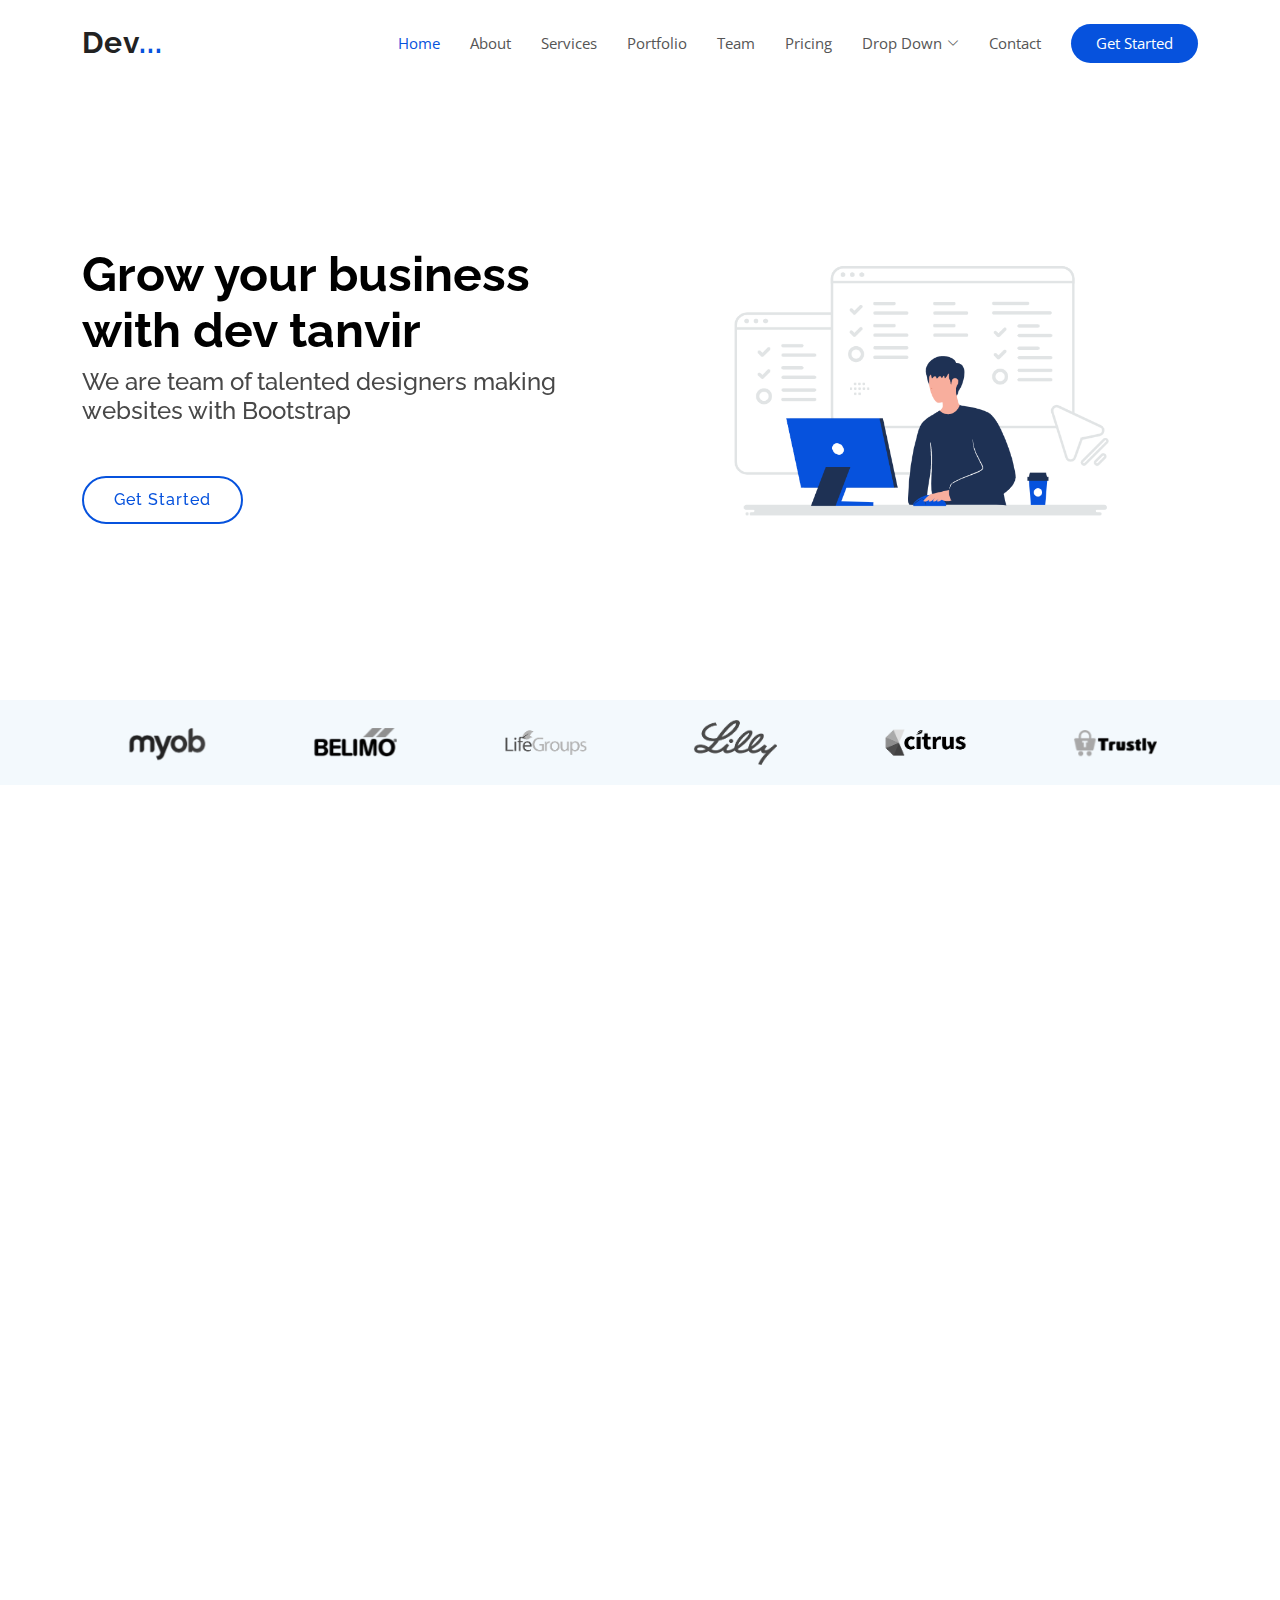
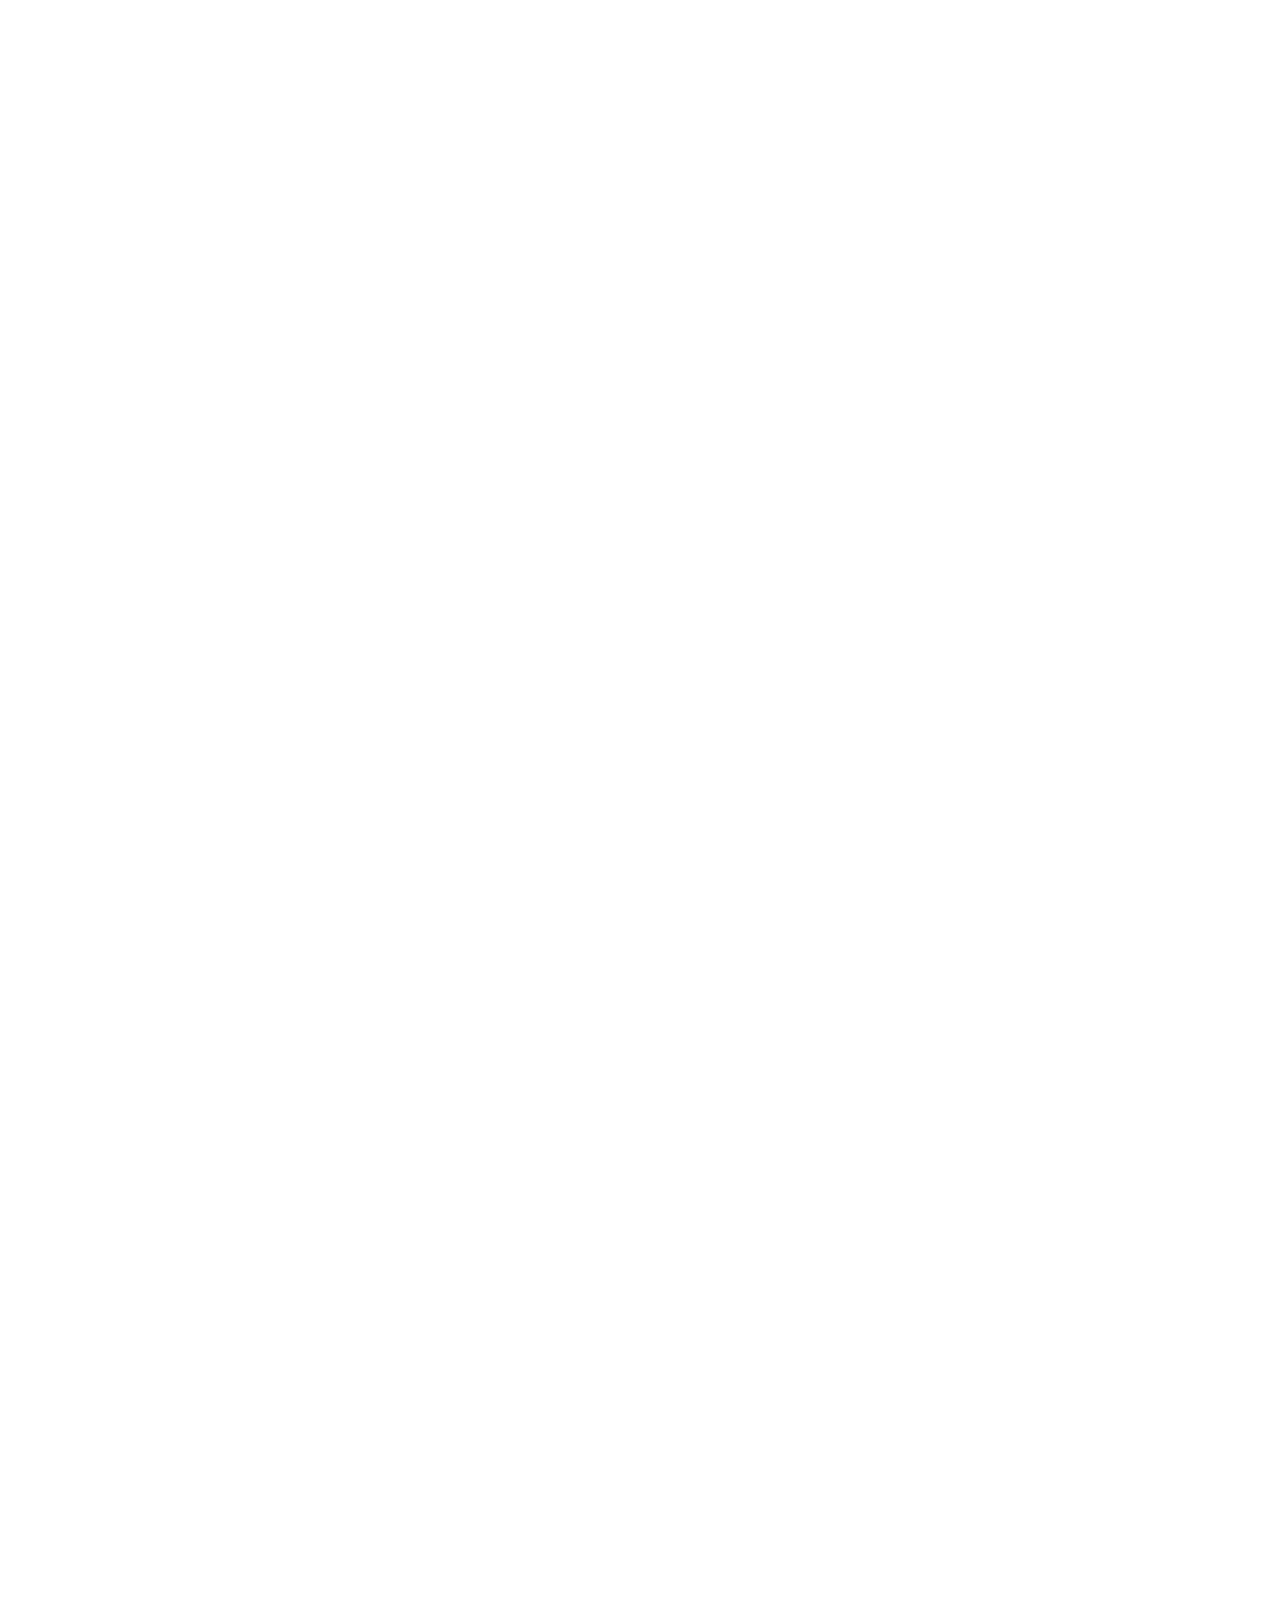
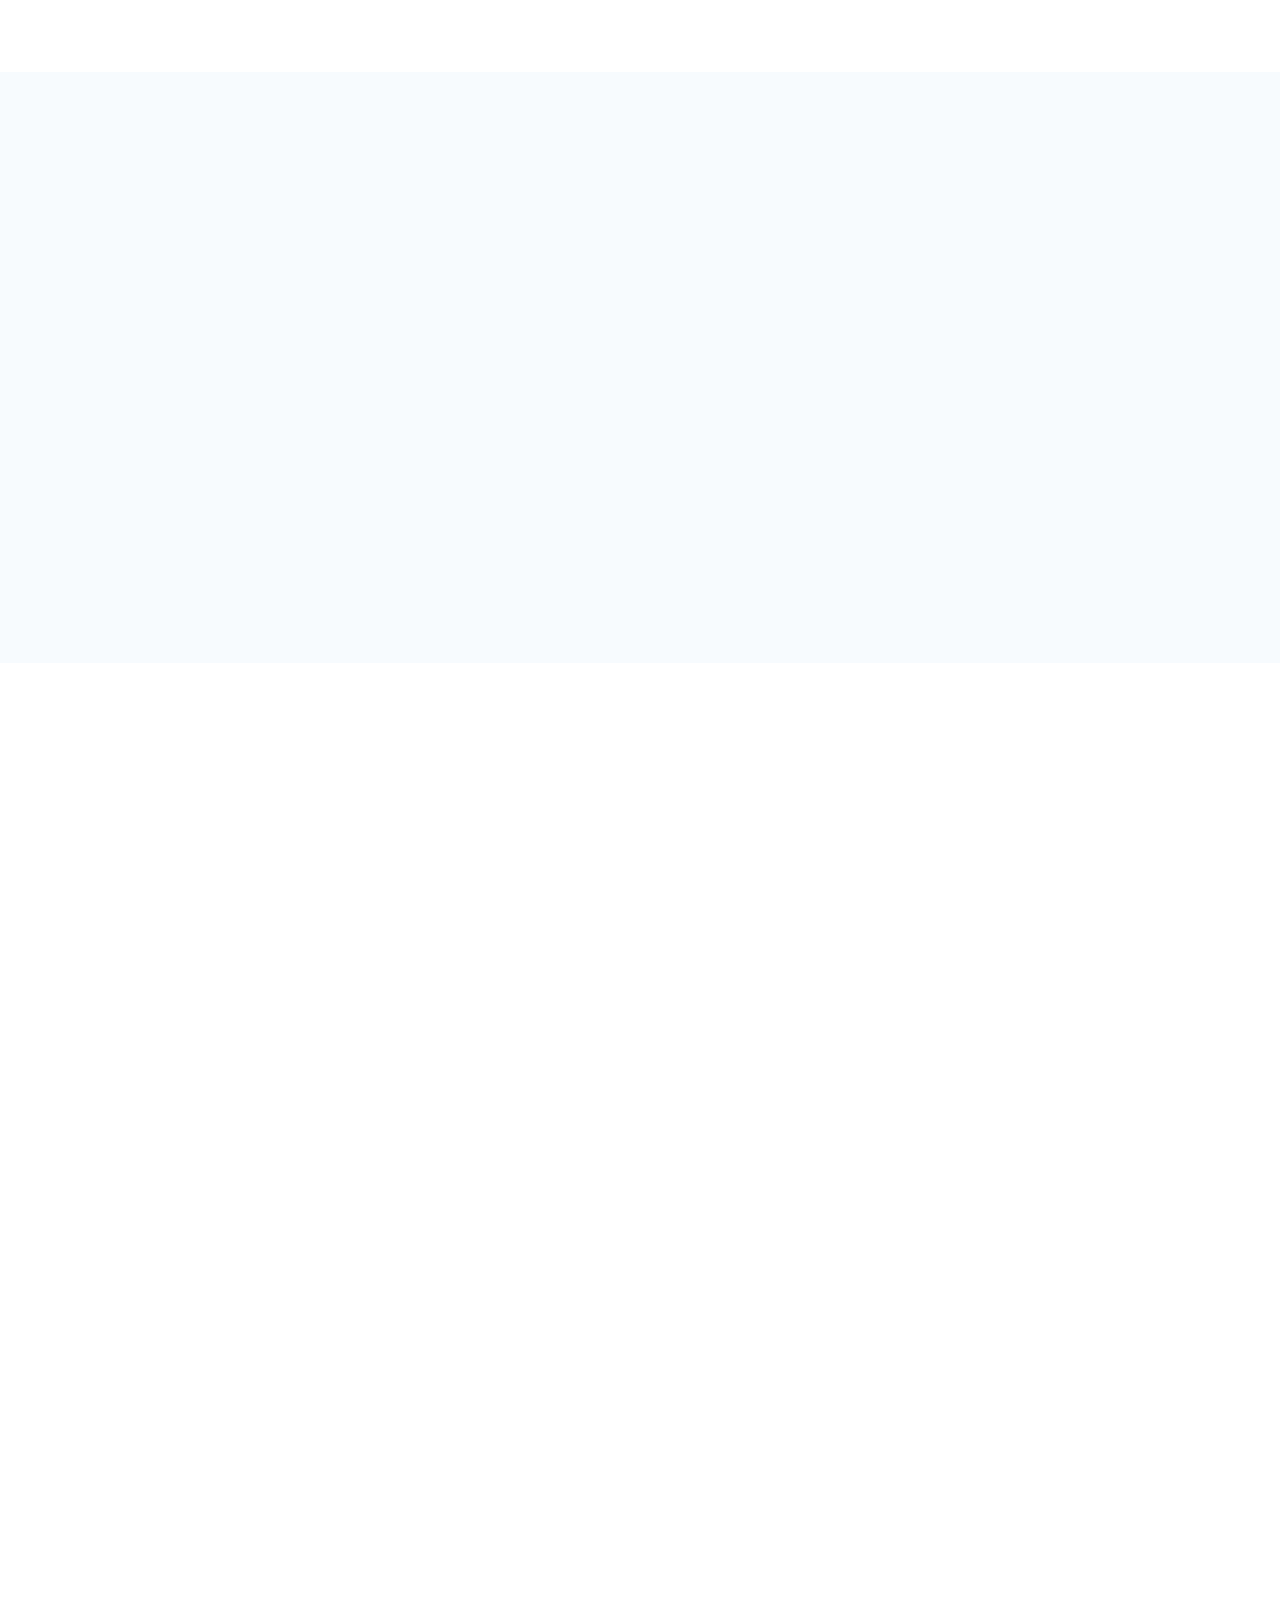
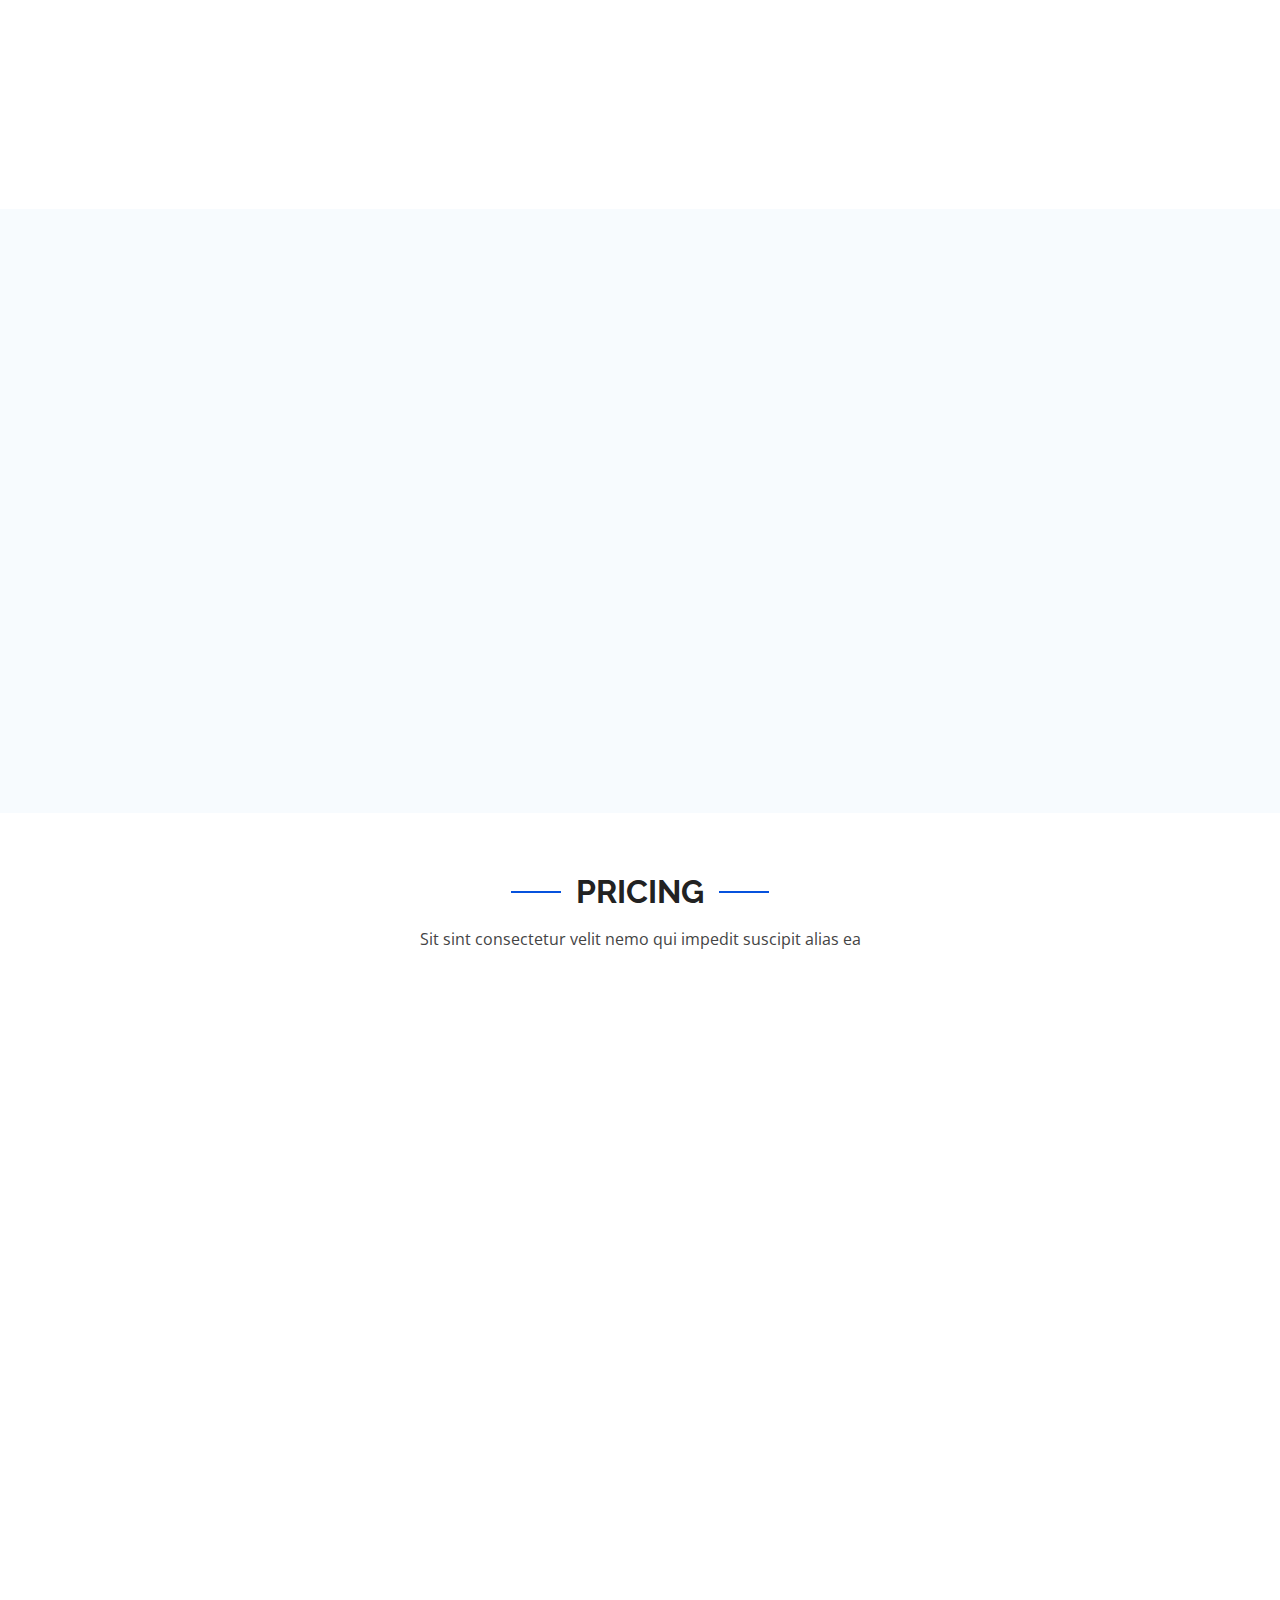
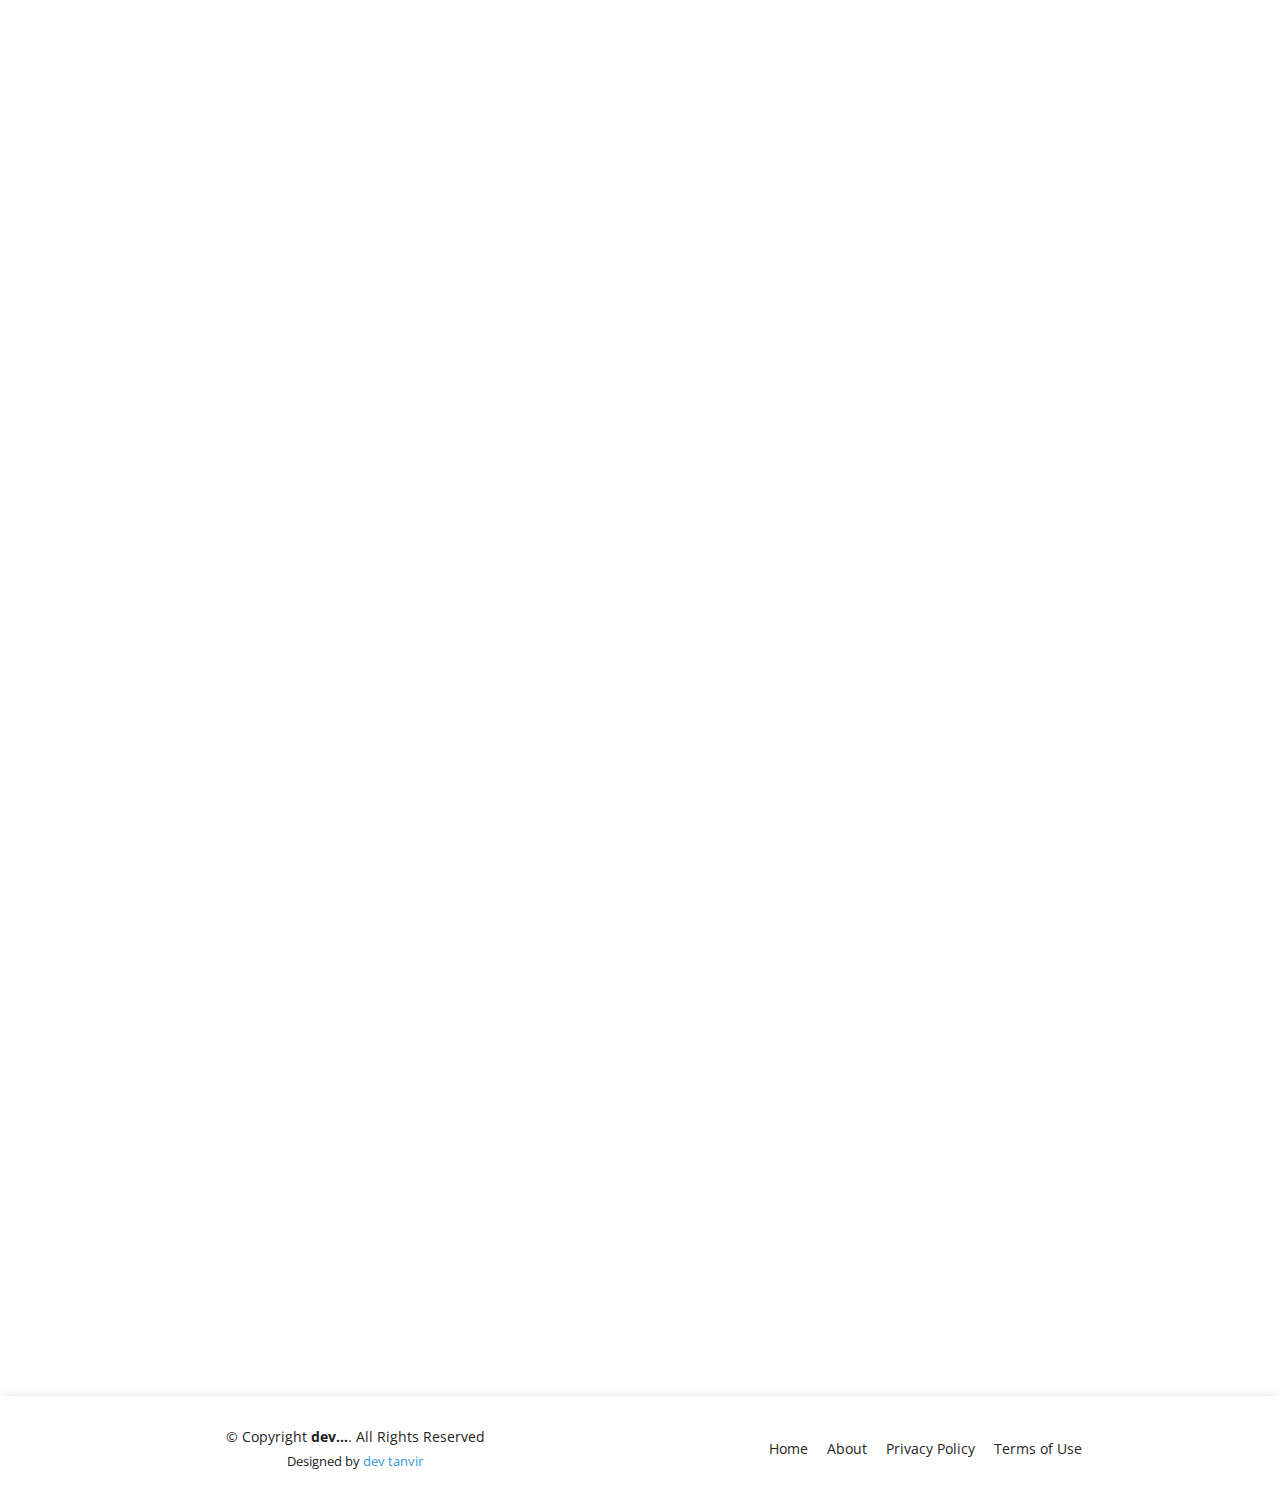
<file: index.html>
<!DOCTYPE html>
<html lang="en">

<head>
  <meta charset="utf-8">
  <meta content="width=device-width, initial-scale=1.0" name="viewport">

  <title>dev tanvir</title>
  <meta content="" name="description">
  <meta content="" name="keywords">

  <!-- Favicons -->
  <link href="assets/img/profile picture.jpg" rel="icon">
  <link href="assets/img/apple-touch-icon.png" rel="apple-touch-icon">

  <!-- Google Fonts -->
  <link href="https://fonts.googleapis.com/css?family=Open+Sans:300,300i,400,400i,600,600i,700,700i|Raleway:300,300i,400,400i,500,500i,600,600i,700,700i|Poppins:300,300i,400,400i,500,500i,600,600i,700,700i" rel="stylesheet">

  <!-- Vendor CSS Files -->
  <link href="assets/vendor/aos/aos.css" rel="stylesheet">
  <link href="assets/vendor/bootstrap/css/bootstrap.min.css" rel="stylesheet">
  <link href="assets/vendor/bootstrap-icons/bootstrap-icons.css" rel="stylesheet">
  <link href="assets/vendor/boxicons/css/boxicons.min.css" rel="stylesheet">
  <link href="assets/vendor/glightbox/css/glightbox.min.css" rel="stylesheet">
  <link href="assets/vendor/remixicon/remixicon.css" rel="stylesheet">
  <link href="assets/vendor/swiper/swiper-bundle.min.css" rel="stylesheet">

  <!-- Template Main CSS File -->
  <link href="assets/css/style.css" rel="stylesheet">

  <!-- =======================================================
  * Template Name: Vesperr - v4.7.0
  * Template URL: https://bootstrapmade.com/vesperr-free-bootstrap-template/
  * Author: BootstrapMade.com
  * License: https://bootstrapmade.com/license/
  ======================================================== -->
</head>

<body>

  <!-- ======= Header ======= -->
  <header id="header" class="fixed-top d-flex align-items-center">
    <div class="container d-flex align-items-center justify-content-between">

      <div class="logo">
        <h1><a href="index.html">Dev<span class="dots">...</span></a></h1>
        <!-- Uncomment below if you prefer to use an image logo -->
        <!-- <a href="index.html"><img src="assets/img/logo.png" alt="" class="img-fluid"></a>-->
      </div>

      <nav id="navbar" class="navbar">
        <ul>
          <li><a class="nav-link scrollto active" href="#hero">Home</a></li>
          <li><a class="nav-link scrollto" href="#about">About</a></li>
          <li><a class="nav-link scrollto" href="#services">Services</a></li>
          <li><a class="nav-link scrollto " href="#portfolio">Portfolio</a></li>
          <li><a class="nav-link scrollto" href="#team">Team</a></li>
          <li><a class="nav-link scrollto" href="#pricing">Pricing</a></li>
          <li class="dropdown"><a href="#"><span>Drop Down</span> <i class="bi bi-chevron-down"></i></a>
            <ul>
              <li><a href="#">Drop Down 1</a></li>
              <li class="dropdown"><a href="#"><span>Deep Drop Down</span> <i class="bi bi-chevron-right"></i></a>
                <ul>
                  <li><a href="#">Deep Drop Down 1</a></li>
                  <li><a href="#">Deep Drop Down 2</a></li>
                  <li><a href="#">Deep Drop Down 3</a></li>
                  <li><a href="#">Deep Drop Down 4</a></li>
                  <li><a href="#">Deep Drop Down 5</a></li>
                </ul>
              </li>
              <li><a href="#">Drop Down 2</a></li>
              <li><a href="#">Drop Down 3</a></li>
              <li><a href="#">Drop Down 4</a></li>
            </ul>
          </li>
          <li><a class="nav-link scrollto" href="#contact">Contact</a></li>
          <li><a class="getstarted scrollto" href="#about">Get Started</a></li>
        </ul>
        <i class="bi bi-list mobile-nav-toggle"></i>
      </nav><!-- .navbar -->

    </div>
  </header><!-- End Header -->

  <!-- ======= Hero Section ======= -->
  <section id="hero" class="d-flex align-items-center">

    <div class="container">
      <div class="row">
        <div class="col-lg-6 pt-5 pt-lg-0 order-2 order-lg-1 d-flex flex-column justify-content-center">
          <h1 data-aos="fade-up">Grow your business with dev tanvir</h1>
          <h2 data-aos="fade-up" data-aos-delay="400">We are team of talented designers making websites with Bootstrap</h2>
          <div data-aos="fade-up" data-aos-delay="800">
            <a href="#about" class="btn-get-started scrollto">Get Started</a>
          </div>
        </div>
        <div class="col-lg-6 order-1 order-lg-2 hero-img" data-aos="fade-left" data-aos-delay="200">
          <img src="assets/img/64.png" class="img-fluid animated" alt="">
        </div>
      </div>
    </div>

  </section><!-- End Hero -->

  <main id="main">

    <!-- ======= Clients Section ======= -->
    <section id="clients" class="clients clients">
      <div class="container">

        <div class="row">

          <div class="col-lg-2 col-md-4 col-6">
            <img src="assets/img/clients/client-1.png" class="img-fluid" alt="" data-aos="zoom-in">
          </div>

          <div class="col-lg-2 col-md-4 col-6">
            <img src="assets/img/clients/client-2.png" class="img-fluid" alt="" data-aos="zoom-in" data-aos-delay="100">
          </div>

          <div class="col-lg-2 col-md-4 col-6">
            <img src="assets/img/clients/client-3.png" class="img-fluid" alt="" data-aos="zoom-in" data-aos-delay="200">
          </div>

          <div class="col-lg-2 col-md-4 col-6">
            <img src="assets/img/clients/client-4.png" class="img-fluid" alt="" data-aos="zoom-in" data-aos-delay="300">
          </div>

          <div class="col-lg-2 col-md-4 col-6">
            <img src="assets/img/clients/client-5.png" class="img-fluid" alt="" data-aos="zoom-in" data-aos-delay="400">
          </div>

          <div class="col-lg-2 col-md-4 col-6">
            <img src="assets/img/clients/client-6.png" class="img-fluid" alt="" data-aos="zoom-in" data-aos-delay="500">
          </div>

        </div>

      </div>
    </section><!-- End Clients Section -->

    <!-- ======= About Us Section ======= -->
    <section id="about" class="about">
      <div class="container">

        <div class="section-title" data-aos="fade-up">
          <h2>About Us</h2>
        </div>

        <div class="row content">
          <div class="col-lg-6" data-aos="fade-up" data-aos-delay="150">
            <p>
              Lorem ipsum dolor sit amet, consectetur adipiscing elit, sed do eiusmod tempor incididunt ut labore et dolore
              magna aliqua.
            </p>
            <ul>
              <li><i class="ri-check-double-line"></i> Ullamco laboris nisi ut aliquip ex ea commodo consequat</li>
              <li><i class="ri-check-double-line"></i> Duis aute irure dolor in reprehenderit in voluptate velit</li>
              <li><i class="ri-check-double-line"></i> Ullamco laboris nisi ut aliquip ex ea commodo consequat</li>
            </ul>
          </div>
          <div class="col-lg-6 pt-4 pt-lg-0" data-aos="fade-up" data-aos-delay="300">
            <p>
              Ullamco laboris nisi ut aliquip ex ea commodo consequat. Duis aute irure dolor in reprehenderit in voluptate
              velit esse cillum dolore eu fugiat nulla pariatur. Excepteur sint occaecat cupidatat non proident, sunt in
              culpa qui officia deserunt mollit anim id est laborum.
            </p>
            <a href="#" class="btn-learn-more">Learn More</a>
          </div>
        </div>

      </div>
    </section><!-- End About Us Section -->

    <!-- ======= Counts Section ======= -->
    <section id="counts" class="counts">
      <div class="container">

        <div class="row">
          <div class="image col-xl-5 d-flex align-items-stretch justify-content-center justify-content-xl-start animated" data-aos="fade-right" data-aos-delay="150">
            <img src="assets/img/72.png" alt="" class="img-fluid">
          </div>

          <div class="col-xl-7 d-flex align-items-stretch pt-4 pt-xl-0" data-aos="fade-left" data-aos-delay="300">
            <div class="content d-flex flex-column justify-content-center">
              <div class="row">
                <div class="col-md-6 d-md-flex align-items-md-stretch">
                  <div class="count-box">
                    <i class="bi bi-emoji-smile"></i>
                    <span data-purecounter-start="0" data-purecounter-end="65" data-purecounter-duration="1" class="purecounter"></span>
                    <p><strong>Happy Clients</strong> consequuntur voluptas nostrum aliquid ipsam architecto ut.</p>
                  </div>
                </div>

                <div class="col-md-6 d-md-flex align-items-md-stretch">
                  <div class="count-box">
                    <i class="bi bi-journal-richtext"></i>
                    <span data-purecounter-start="0" data-purecounter-end="85" data-purecounter-duration="1" class="purecounter"></span>
                    <p><strong>Projects</strong> adipisci atque cum quia aspernatur totam laudantium et quia dere tan</p>
                  </div>
                </div>

                <div class="col-md-6 d-md-flex align-items-md-stretch">
                  <div class="count-box">
                    <i class="bi bi-clock"></i>
                    <span data-purecounter-start="0" data-purecounter-end="18" data-purecounter-duration="1" class="purecounter"></span>
                    <p><strong>Years of experience</strong> aut commodi quaerat modi aliquam nam ducimus aut voluptate non vel</p>
                  </div>
                </div>

                <div class="col-md-6 d-md-flex align-items-md-stretch">
                  <div class="count-box">
                    <i class="bi bi-award"></i>
                    <span data-purecounter-start="0" data-purecounter-end="15" data-purecounter-duration="1" class="purecounter"></span>
                    <p><strong>Awards</strong> rerum asperiores dolor alias quo reprehenderit eum et nemo pad der</p>
                  </div>
                </div>
              </div>
            </div><!-- End .content-->
          </div>
        </div>

      </div>
    </section><!-- End Counts Section -->

    <!-- ======= Services Section ======= -->
    <section id="services" class="services">
      <div class="container">

        <div class="section-title" data-aos="fade-up">
          <h2>Services</h2>
          <p>Magnam dolores commodi suscipit eius consequatur ex aliquid fug</p>
        </div>

        <div class="row">
          <div class="col-md-6 col-lg-3 d-flex align-items-stretch mb-5 mb-lg-0">
            <div class="icon-box" data-aos="fade-up" data-aos-delay="100">
              <div class="icon"><i class="bx bxl-dribbble"></i></div>
              <h4 class="title"><a href="">Lorem Ipsum</a></h4>
              <p class="description">Voluptatum deleniti atque corrupti quos dolores et quas molestias excepturi</p>
            </div>
          </div>

          <div class="col-md-6 col-lg-3 d-flex align-items-stretch mb-5 mb-lg-0">
            <div class="icon-box" data-aos="fade-up" data-aos-delay="200">
              <div class="icon"><i class="bx bx-file"></i></div>
              <h4 class="title"><a href="">Sed ut perspiciatis</a></h4>
              <p class="description">Duis aute irure dolor in reprehenderit in voluptate velit esse cillum dolore</p>
            </div>
          </div>

          <div class="col-md-6 col-lg-3 d-flex align-items-stretch mb-5 mb-lg-0">
            <div class="icon-box" data-aos="fade-up" data-aos-delay="300">
              <div class="icon"><i class="bx bx-tachometer"></i></div>
              <h4 class="title"><a href="">Magni Dolores</a></h4>
              <p class="description">Excepteur sint occaecat cupidatat non proident, sunt in culpa qui officia</p>
            </div>
          </div>

          <div class="col-md-6 col-lg-3 d-flex align-items-stretch mb-5 mb-lg-0">
            <div class="icon-box" data-aos="fade-up" data-aos-delay="400">
              <div class="icon"><i class="bx bx-world"></i></div>
              <h4 class="title"><a href="">Nemo Enim</a></h4>
              <p class="description">At vero eos et accusamus et iusto odio dignissimos ducimus qui blanditiis</p>
            </div>
          </div>

        </div>

      </div>
    </section><!-- End Services Section -->

    <!-- ======= More Services Section ======= -->
    <section id="more-services" class="more-services">
      <div class="container">

        <div class="row">
          <div class="col-md-6 d-flex align-items-stretch">
            <div class="card" style='background-image: url("assets/img/productivity-1995786_1920.jpg");' data-aos="fade-up" data-aos-delay="100">
              <div class="card-body">
                <h5 class="card-title"><a href="">Lobira Duno</a></h5>
                <p class="card-text">Lorem ipsum dolor sit amet, consectetur elit, sed do eiusmod tempor ut labore et dolore magna aliqua.</p>
                <div class="read-more"><a href="#"><i class="bi bi-arrow-right"></i> Read More</a></div>
              </div>
            </div>
          </div>
          <div class="col-md-6 d-flex align-items-stretch mt-4 mt-md-0">
            <div class="card" style='background-image: url("assets/img/website-4396924_1920.jpg");' data-aos="fade-up" data-aos-delay="200">
              <div class="card-body">
                <h5 class="card-title"><a href="">Limere Radses</a></h5>
                <p class="card-text">Sed ut perspiciatis unde omnis iste natus error sit voluptatem doloremque laudantium, totam rem.</p>
                <div class="read-more"><a href="#"><i class="bi bi-arrow-right"></i> Read More</a></div>
              </div>
            </div>

          </div>
          <div class="col-md-6 d-flex align-items-stretch mt-4">
            <div class="card" style='background-image: url("assets/img/website-6317571_1280.png");' data-aos="fade-up" data-aos-delay="100">
              <div class="card-body">
                <h5 class="card-title"><a href="">Nive Lodo</a></h5>
                <p class="card-text">Nemo enim ipsam voluptatem quia voluptas sit aut odit aut fugit, sed quia magni dolores.</p>
                <div class="read-more"><a href="#"><i class="bi bi-arrow-right"></i> Read More</a></div>
              </div>
            </div>
          </div>
          <div class="col-md-6 d-flex align-items-stretch mt-4">
            <div class="card" style='background-image: url("assets/img/more-services-4.jpg");' data-aos="fade-up" data-aos-delay="200">
              <div class="card-body">
                <h5 class="card-title"><a href="">Pale Treda</a></h5>
                <p class="card-text">Nostrum eum sed et autem dolorum perspiciatis. Magni porro quisquam laudantium voluptatem.</p>
                <div class="read-more"><a href="#"><i class="bi bi-arrow-right"></i> Read More</a></div>
              </div>
            </div>
          </div>
        </div>

      </div>
    </section><!-- End More Services Section -->

    <!-- ======= Features Section ======= -->
    <section id="features" class="features">
      <div class="container">

        <div class="section-title" data-aos="fade-up">
          <h2>Features</h2>
          <p>Necessitatibus eius consequatur ex aliquid fuga eum quidem</p>
        </div>

        <div class="row" data-aos="fade-up" data-aos-delay="300">
          <div class="col-lg-3 col-md-4">
            <div class="icon-box">
              <i class="ri-store-line" style="color: #ffbb2c;"></i>
              <h3><a href="">Lorem Ipsum</a></h3>
            </div>
          </div>
          <div class="col-lg-3 col-md-4 mt-4 mt-md-0">
            <div class="icon-box">
              <i class="ri-bar-chart-box-line" style="color: #5578ff;"></i>
              <h3><a href="">Dolor Sitema</a></h3>
            </div>
          </div>
          <div class="col-lg-3 col-md-4 mt-4 mt-md-0">
            <div class="icon-box">
              <i class="ri-calendar-todo-line" style="color: #e80368;"></i>
              <h3><a href="">Sed perspiciatis</a></h3>
            </div>
          </div>
          <div class="col-lg-3 col-md-4 mt-4 mt-lg-0">
            <div class="icon-box">
              <i class="ri-paint-brush-line" style="color: #e361ff;"></i>
              <h3><a href="">Magni Dolores</a></h3>
            </div>
          </div>
          <div class="col-lg-3 col-md-4 mt-4">
            <div class="icon-box">
              <i class="ri-database-2-line" style="color: #47aeff;"></i>
              <h3><a href="">Nemo Enim</a></h3>
            </div>
          </div>
          <div class="col-lg-3 col-md-4 mt-4">
            <div class="icon-box">
              <i class="ri-gradienter-line" style="color: #ffa76e;"></i>
              <h3><a href="">Eiusmod Tempor</a></h3>
            </div>
          </div>
          <div class="col-lg-3 col-md-4 mt-4">
            <div class="icon-box">
              <i class="ri-file-list-3-line" style="color: #11dbcf;"></i>
              <h3><a href="">Midela Teren</a></h3>
            </div>
          </div>
          <div class="col-lg-3 col-md-4 mt-4">
            <div class="icon-box">
              <i class="ri-price-tag-2-line" style="color: #4233ff;"></i>
              <h3><a href="">Pira Neve</a></h3>
            </div>
          </div>
          <div class="col-lg-3 col-md-4 mt-4">
            <div class="icon-box">
              <i class="ri-anchor-line" style="color: #b2904f;"></i>
              <h3><a href="">Dirada Pack</a></h3>
            </div>
          </div>
          <div class="col-lg-3 col-md-4 mt-4">
            <div class="icon-box">
              <i class="ri-disc-line" style="color: #b20969;"></i>
              <h3><a href="">Moton Ideal</a></h3>
            </div>
          </div>
          <div class="col-lg-3 col-md-4 mt-4">
            <div class="icon-box">
              <i class="ri-base-station-line" style="color: #ff5828;"></i>
              <h3><a href="">Verdo Park</a></h3>
            </div>
          </div>
          <div class="col-lg-3 col-md-4 mt-4">
            <div class="icon-box">
              <i class="ri-fingerprint-line" style="color: #29cc61;"></i>
              <h3><a href="">Flavor Nivelanda</a></h3>
            </div>
          </div>
        </div>

      </div>
    </section><!-- End Features Section -->

    <!-- ======= Testimonials Section ======= -->
    <section id="testimonials" class="testimonials section-bg">
      <div class="container">

        <div class="section-title" data-aos="fade-up">
          <h2>Testimonials</h2>
          <p>Magnam dolores commodi suscipit eum quidem consectetur velit</p>
        </div>

        <div class="testimonials-slider swiper" data-aos="fade-up" data-aos-delay="100">
          <div class="swiper-wrapper">

            <div class="swiper-slide">
              <div class="testimonial-wrap">
                <div class="testimonial-item">
                  <img src="assets/img/testimonials/testimonials-1.jpg" class="testimonial-img" alt="">
                  <h3>Saul Goodman</h3>
                  <h4>Ceo &amp; Founder</h4>
                  <p>
                    <i class="bx bxs-quote-alt-left quote-icon-left"></i>
                    Proin iaculis purus consequat sem cure digni ssim donec porttitora entum suscipit rhoncus. Accusantium quam, ultricies eget id, aliquam eget nibh et. Maecen aliquam, risus at semper.
                    <i class="bx bxs-quote-alt-right quote-icon-right"></i>
                  </p>
                </div>
              </div>
            </div><!-- End testimonial item -->

            <div class="swiper-slide">
              <div class="testimonial-wrap">
                <div class="testimonial-item">
                  <img src="assets/img/testimonials/testimonials-2.jpg" class="testimonial-img" alt="">
                  <h3>Sara Wilsson</h3>
                  <h4>Designer</h4>
                  <p>
                    <i class="bx bxs-quote-alt-left quote-icon-left"></i>
                    Export tempor illum tamen malis malis eram quae irure esse labore quem cillum quid cillum eram malis quorum velit fore eram velit sunt aliqua noster fugiat irure amet legam anim culpa.
                    <i class="bx bxs-quote-alt-right quote-icon-right"></i>
                  </p>
                </div>
              </div>
            </div><!-- End testimonial item -->

            <div class="swiper-slide">
              <div class="testimonial-wrap">
                <div class="testimonial-item">
                  <img src="assets/img/testimonials/testimonials-3.jpg" class="testimonial-img" alt="">
                  <h3>Jena Karlis</h3>
                  <h4>Store Owner</h4>
                  <p>
                    <i class="bx bxs-quote-alt-left quote-icon-left"></i>
                    Enim nisi quem export duis labore cillum quae magna enim sint quorum nulla quem veniam duis minim tempor labore quem eram duis noster aute amet eram fore quis sint minim.
                    <i class="bx bxs-quote-alt-right quote-icon-right"></i>
                  </p>
                </div>
              </div>
            </div><!-- End testimonial item -->

            <div class="swiper-slide">
              <div class="testimonial-wrap">
                <div class="testimonial-item">
                  <img src="assets/img/testimonials/testimonials-4.jpg" class="testimonial-img" alt="">
                  <h3>Matt Brandon</h3>
                  <h4>Freelancer</h4>
                  <p>
                    <i class="bx bxs-quote-alt-left quote-icon-left"></i>
                    Fugiat enim eram quae cillum dolore dolor amet nulla culpa multos export minim fugiat minim velit minim dolor enim duis veniam ipsum anim magna sunt elit fore quem dolore labore illum veniam.
                    <i class="bx bxs-quote-alt-right quote-icon-right"></i>
                  </p>
                </div>
              </div>
            </div><!-- End testimonial item -->

            <div class="swiper-slide">
              <div class="testimonial-wrap">
                <div class="testimonial-item">
                  <img src="assets/img/testimonials/testimonials-5.jpg" class="testimonial-img" alt="">
                  <h3>John Larson</h3>
                  <h4>Entrepreneur</h4>
                  <p>
                    <i class="bx bxs-quote-alt-left quote-icon-left"></i>
                    Quis quorum aliqua sint quem legam fore sunt eram irure aliqua veniam tempor noster veniam enim culpa labore duis sunt culpa nulla illum cillum fugiat legam esse veniam culpa fore nisi cillum quid.
                    <i class="bx bxs-quote-alt-right quote-icon-right"></i>
                  </p>
                </div>
              </div>
            </div><!-- End testimonial item -->

          </div>
          <div class="swiper-pagination"></div>
        </div>

      </div>
    </section><!-- End Testimonials Section -->

    <!-- ======= Portfolio Section ======= -->
    <section id="portfolio" class="portfolio">
      <div class="container">

        <div class="section-title" data-aos="fade-up">
          <h2>Portfolio</h2>
          <p>Necessitatibus eius consequatur ex aliquid fuga eum quidem</p>
        </div>

        <div class="row" data-aos="fade-up" data-aos-delay="200">
          <div class="col-lg-12 d-flex justify-content-center">
            <ul id="portfolio-flters">
              <li data-filter="*" class="filter-active">All</li>
              <li data-filter=".filter-app">App</li>
              <li data-filter=".filter-card">Card</li>
              <li data-filter=".filter-web">Web</li>
            </ul>
          </div>
        </div>

        <div class="row portfolio-container" data-aos="fade-up" data-aos-delay="400">

          <div class="col-lg-4 col-md-6 portfolio-item filter-app">
            <div class="portfolio-wrap">
              <img src="assets/img/portfolio/portfolio-1.jpg" class="img-fluid" alt="">
              <div class="portfolio-info">
                <h4>App 1</h4>
                <p>App</p>
                <div class="portfolio-links">
                  <a href="assets/img/portfolio/portfolio-1.jpg" data-gallery="portfolioGallery" class="portfolio-lightbox" title="App 1"><i class="bx bx-plus"></i></a>
                  <a href="portfolio-details.html" title="More Details"><i class="bx bx-link"></i></a>
                </div>
              </div>
            </div>
          </div>

          <div class="col-lg-4 col-md-6 portfolio-item filter-web">
            <div class="portfolio-wrap">
              <img src="assets/img/portfolio/portfolio-2.jpg" class="img-fluid" alt="">
              <div class="portfolio-info">
                <h4>Web 3</h4>
                <p>Web</p>
                <div class="portfolio-links">
                  <a href="assets/img/portfolio/portfolio-2.jpg" data-gallery="portfolioGallery" class="portfolio-lightbox" title="Web 3"><i class="bx bx-plus"></i></a>
                  <a href="portfolio-details.html" title="More Details"><i class="bx bx-link"></i></a>
                </div>
              </div>
            </div>
          </div>

          <div class="col-lg-4 col-md-6 portfolio-item filter-app">
            <div class="portfolio-wrap">
              <img src="assets/img/portfolio/portfolio-3.jpg" class="img-fluid" alt="">
              <div class="portfolio-info">
                <h4>App 2</h4>
                <p>App</p>
                <div class="portfolio-links">
                  <a href="assets/img/portfolio/portfolio-3.jpg" data-gallery="portfolioGallery" class="portfolio-lightbox" title="App 2"><i class="bx bx-plus"></i></a>
                  <a href="portfolio-details.html" title="More Details"><i class="bx bx-link"></i></a>
                </div>
              </div>
            </div>
          </div>

          <div class="col-lg-4 col-md-6 portfolio-item filter-card">
            <div class="portfolio-wrap">
              <img src="assets/img/portfolio/portfolio-4.jpg" class="img-fluid" alt="">
              <div class="portfolio-info">
                <h4>Card 2</h4>
                <p>Card</p>
                <div class="portfolio-links">
                  <a href="assets/img/portfolio/portfolio-4.jpg" data-gallery="portfolioGallery" class="portfolio-lightbox" title="Card 2"><i class="bx bx-plus"></i></a>
                  <a href="portfolio-details.html" title="More Details"><i class="bx bx-link"></i></a>
                </div>
              </div>
            </div>
          </div>

          <div class="col-lg-4 col-md-6 portfolio-item filter-web">
            <div class="portfolio-wrap">
              <img src="assets/img/portfolio/portfolio-5.jpg" class="img-fluid" alt="">
              <div class="portfolio-info">
                <h4>Web 2</h4>
                <p>Web</p>
                <div class="portfolio-links">
                  <a href="assets/img/portfolio/portfolio-5.jpg" data-gallery="portfolioGallery" class="portfolio-lightbox" title="Web 2"><i class="bx bx-plus"></i></a>
                  <a href="portfolio-details.html" title="More Details"><i class="bx bx-link"></i></a>
                </div>
              </div>
            </div>
          </div>

          <div class="col-lg-4 col-md-6 portfolio-item filter-app">
            <div class="portfolio-wrap">
              <img src="assets/img/portfolio/portfolio-6.jpg" class="img-fluid" alt="">
              <div class="portfolio-info">
                <h4>App 3</h4>
                <p>App</p>
                <div class="portfolio-links">
                  <a href="assets/img/portfolio/portfolio-6.jpg" data-gallery="portfolioGallery" class="portfolio-lightbox" title="App 3"><i class="bx bx-plus"></i></a>
                  <a href="portfolio-details.html" title="More Details"><i class="bx bx-link"></i></a>
                </div>
              </div>
            </div>
          </div>

          <div class="col-lg-4 col-md-6 portfolio-item filter-card">
            <div class="portfolio-wrap">
              <img src="assets/img/portfolio/portfolio-7.jpg" class="img-fluid" alt="">
              <div class="portfolio-info">
                <h4>Card 1</h4>
                <p>Card</p>
                <div class="portfolio-links">
                  <a href="assets/img/portfolio/portfolio-7.jpg" data-gallery="portfolioGallery" class="portfolio-lightbox" title="Card 1"><i class="bx bx-plus"></i></a>
                  <a href="portfolio-details.html" title="More Details"><i class="bx bx-link"></i></a>
                </div>
              </div>
            </div>
          </div>

          <div class="col-lg-4 col-md-6 portfolio-item filter-card">
            <div class="portfolio-wrap">
              <img src="assets/img/portfolio/portfolio-8.jpg" class="img-fluid" alt="">
              <div class="portfolio-info">
                <h4>Card 3</h4>
                <p>Card</p>
                <div class="portfolio-links">
                  <a href="assets/img/portfolio/portfolio-8.jpg" data-gallery="portfolioGallery" class="portfolio-lightbox" title="Card 3"><i class="bx bx-plus"></i></a>
                  <a href="portfolio-details.html" title="More Details"><i class="bx bx-link"></i></a>
                </div>
              </div>
            </div>
          </div>

          <div class="col-lg-4 col-md-6 portfolio-item filter-web">
            <div class="portfolio-wrap">
              <img src="assets/img/portfolio/portfolio-9.jpg" class="img-fluid" alt="">
              <div class="portfolio-info">
                <h4>Web 3</h4>
                <p>Web</p>
                <div class="portfolio-links">
                  <a href="assets/img/portfolio/portfolio-9.jpg" data-gallery="portfolioGallery" class="portfolio-lightbox" title="Web 3"><i class="bx bx-plus"></i></a>
                  <a href="portfolio-details.html" title="More Details"><i class="bx bx-link"></i></a>
                </div>
              </div>
            </div>
          </div>

        </div>

      </div>
    </section><!-- End Portfolio Section -->

    <!-- ======= Team Section ======= -->
    <section id="team" class="team section-bg">
      <div class="container">

        <div class="section-title" data-aos="fade-up">
          <h2>Team</h2>
          <p>Necessitatibus eius consequatur ex aliquid fuga eum quidem</p>
        </div>

        <div class="row">

          <div class="col-lg-3 col-md-6 d-flex align-items-stretch">
            <div class="member" data-aos="fade-up" data-aos-delay="100">
              <div class="member-img">
                <img src="assets/img/team/team-1.jpg" class="img-fluid" alt="">
                <div class="social">
                  <a href=""><i class="bi bi-twitter"></i></a>
                  <a href=""><i class="bi bi-facebook"></i></a>
                  <a href=""><i class="bi bi-instagram"></i></a>
                  <a href=""><i class="bi bi-linkedin"></i></a>
                </div>
              </div>
              <div class="member-info">
                <h4>Walter White</h4>
                <span>Chief Executive Officer</span>
              </div>
            </div>
          </div>

          <div class="col-lg-3 col-md-6 d-flex align-items-stretch">
            <div class="member" data-aos="fade-up" data-aos-delay="200">
              <div class="member-img">
                <img src="assets/img/team/team-2.jpg" class="img-fluid" alt="">
                <div class="social">
                  <a href=""><i class="bi bi-twitter"></i></a>
                  <a href=""><i class="bi bi-facebook"></i></a>
                  <a href=""><i class="bi bi-instagram"></i></a>
                  <a href=""><i class="bi bi-linkedin"></i></a>
                </div>
              </div>
              <div class="member-info">
                <h4>Sarah Jhonson</h4>
                <span>Product Manager</span>
              </div>
            </div>
          </div>

          <div class="col-lg-3 col-md-6 d-flex align-items-stretch">
            <div class="member" data-aos="fade-up" data-aos-delay="300">
              <div class="member-img">
                <img src="assets/img/team/team-3.jpg" class="img-fluid" alt="">
                <div class="social">
                  <a href=""><i class="bi bi-twitter"></i></a>
                  <a href=""><i class="bi bi-facebook"></i></a>
                  <a href=""><i class="bi bi-instagram"></i></a>
                  <a href=""><i class="bi bi-linkedin"></i></a>
                </div>
              </div>
              <div class="member-info">
                <h4>William Anderson</h4>
                <span>CTO</span>
              </div>
            </div>
          </div>

          <div class="col-lg-3 col-md-6 d-flex align-items-stretch">
            <div class="member" data-aos="fade-up" data-aos-delay="400">
              <div class="member-img">
                <img src="assets/img/team/team-4.jpg" class="img-fluid" alt="">
                <div class="social">
                  <a href=""><i class="bi bi-twitter"></i></a>
                  <a href=""><i class="bi bi-facebook"></i></a>
                  <a href=""><i class="bi bi-instagram"></i></a>
                  <a href=""><i class="bi bi-linkedin"></i></a>
                </div>
              </div>
              <div class="member-info">
                <h4>Amanda Jepson</h4>
                <span>Accountant</span>
              </div>
            </div>
          </div>

        </div>

      </div>
    </section><!-- End Team Section -->

    <!-- ======= Pricing Section ======= -->
    <section id="pricing" class="pricing">
      <div class="container">

        <div class="section-title">
          <h2>Pricing</h2>
          <p>Sit sint consectetur velit nemo qui impedit suscipit alias ea</p>
        </div>

        <div class="row">

          <div class="col-lg-4 col-md-6">
            <div class="box" data-aos="zoom-in-right" data-aos-delay="200">
              <h3>Free</h3>
              <h4><sup>$</sup>0<span> / month</span></h4>
              <ul>
                <li>Aida dere</li>
                <li>Nec feugiat nisl</li>
                <li>Nulla at volutpat dola</li>
                <li class="na">Pharetra massa</li>
                <li class="na">Massa ultricies mi</li>
              </ul>
              <div class="btn-wrap">
                <a href="#" class="btn-buy">Buy Now</a>
              </div>
            </div>
          </div>

          <div class="col-lg-4 col-md-6 mt-4 mt-md-0">
            <div class="box recommended" data-aos="zoom-in" data-aos-delay="100">
              <h3>Business</h3>
              <h4><sup>$</sup>19<span> / month</span></h4>
              <ul>
                <li>Aida dere</li>
                <li>Nec feugiat nisl</li>
                <li>Nulla at volutpat dola</li>
                <li>Pharetra massa</li>
                <li class="na">Massa ultricies mi</li>
              </ul>
              <div class="btn-wrap">
                <a href="#" class="btn-buy">Buy Now</a>
              </div>
            </div>
          </div>

          <div class="col-lg-4 col-md-6 mt-4 mt-lg-0">
            <div class="box" data-aos="zoom-in-left" data-aos-delay="200">
              <h3>Developer</h3>
              <h4><sup>$</sup>29<span> / month</span></h4>
              <ul>
                <li>Aida dere</li>
                <li>Nec feugiat nisl</li>
                <li>Nulla at volutpat dola</li>
                <li>Pharetra massa</li>
                <li>Massa ultricies mi</li>
              </ul>
              <div class="btn-wrap">
                <a href="#" class="btn-buy">Buy Now</a>
              </div>
            </div>
          </div>

        </div>

      </div>
    </section><!-- End Pricing Section -->

    <!-- ======= F.A.Q Section ======= -->
    <section id="faq" class="faq">
      <div class="container">

        <div class="section-title" data-aos="fade-up">
          <h2>Frequently Asked Questions</h2>
        </div>

        <div class="row faq-item d-flex align-items-stretch" data-aos="fade-up" data-aos-delay="100">
          <div class="col-lg-5">
            <i class="ri-question-line"></i>
            <h4>Non consectetur a erat nam at lectus urna duis?</h4>
          </div>
          <div class="col-lg-7">
            <p>
              Feugiat pretium nibh ipsum consequat. Tempus iaculis urna id volutpat lacus laoreet non curabitur gravida. Venenatis lectus magna fringilla urna porttitor rhoncus dolor purus non.
            </p>
          </div>
        </div><!-- End F.A.Q Item-->

        <div class="row faq-item d-flex align-items-stretch" data-aos="fade-up" data-aos-delay="200">
          <div class="col-lg-5">
            <i class="ri-question-line"></i>
            <h4>Feugiat scelerisque varius morbi enim nunc faucibus a pellentesque?</h4>
          </div>
          <div class="col-lg-7">
            <p>
              Dolor sit amet consectetur adipiscing elit pellentesque habitant morbi. Id interdum velit laoreet id donec ultrices. Fringilla phasellus faucibus scelerisque eleifend donec pretium. Est pellentesque elit ullamcorper dignissim.
            </p>
          </div>
        </div><!-- End F.A.Q Item-->

        <div class="row faq-item d-flex align-items-stretch" data-aos="fade-up" data-aos-delay="300">
          <div class="col-lg-5">
            <i class="ri-question-line"></i>
            <h4>Dolor sit amet consectetur adipiscing elit pellentesque habitant morbi?</h4>
          </div>
          <div class="col-lg-7">
            <p>
              Eleifend mi in nulla posuere sollicitudin aliquam ultrices sagittis orci. Faucibus pulvinar elementum integer enim. Sem nulla pharetra diam sit amet nisl suscipit. Rutrum tellus pellentesque eu tincidunt. Lectus urna duis convallis convallis tellus.
            </p>
          </div>
        </div><!-- End F.A.Q Item-->

        <div class="row faq-item d-flex align-items-stretch" data-aos="fade-up" data-aos-delay="400">
          <div class="col-lg-5">
            <i class="ri-question-line"></i>
            <h4>Ac odio tempor orci dapibus. Aliquam eleifend mi in nulla?</h4>
          </div>
          <div class="col-lg-7">
            <p>
              Aperiam itaque sit optio et deleniti eos nihil quidem cumque. Voluptas dolorum accusantium sunt sit enim. Provident consequuntur quam aut reiciendis qui rerum dolorem sit odio. Repellat assumenda soluta sunt pariatur error doloribus fuga.
            </p>
          </div>
        </div><!-- End F.A.Q Item-->

        <div class="row faq-item d-flex align-items-stretch" data-aos="fade-up" data-aos-delay="500">
          <div class="col-lg-5">
            <i class="ri-question-line"></i>
            <h4>Tempus quam pellentesque nec nam aliquam sem et tortor consequat?</h4>
          </div>
          <div class="col-lg-7">
            <p>
              Molestie a iaculis at erat pellentesque adipiscing commodo. Dignissim suspendisse in est ante in. Nunc vel risus commodo viverra maecenas accumsan. Sit amet nisl suscipit adipiscing bibendum est. Purus gravida quis blandit turpis cursus in
            </p>
          </div>
        </div><!-- End F.A.Q Item-->

      </div>
    </section><!-- End F.A.Q Section -->

    <!-- ======= Contact Section ======= -->
    <section id="contact" class="contact">
      <div class="container">

        <div class="section-title" data-aos="fade-up">
          <h2>Contact Us</h2>
        </div>

        <div class="row">

          <div class="col-lg-4 col-md-6" data-aos="fade-up" data-aos-delay="100">
            <div class="contact-about">
              <h3>dev tanvir</h3>
              <p>Cras fermentum odio eu feugiat. Justo eget magna fermentum iaculis eu non diam phasellus. Scelerisque felis imperdiet proin fermentum leo. Amet volutpat consequat mauris nunc congue.</p>
              <div class="social-links">
                <a href="#" class="twitter"><i class="bi bi-twitter"></i></a>
                <a href="#" class="facebook"><i class="bi bi-facebook"></i></a>
                <a href="#" class="instagram"><i class="bi bi-instagram"></i></a>
                <a href="#" class="linkedin"><i class="bi bi-linkedin"></i></a>
              </div>
            </div>
          </div>

          <div class="col-lg-3 col-md-6 mt-4 mt-md-0" data-aos="fade-up" data-aos-delay="200">
            <div class="info">
              <div>
                <i class="ri-map-pin-line"></i>
                <p>A108 Adam Street<br>New York, NY 535022</p>
              </div>

              <div>
                <i class="ri-mail-send-line"></i>
                <p>dev2501@.com</p>
              </div>

              <div>
                <i class="ri-phone-line"></i>
                <p>+1 02548 684523 55s</p>
              </div>

            </div>
          </div>

          <div class="col-lg-5 col-md-12" data-aos="fade-up" data-aos-delay="300">
            <form action="forms/contact.php" method="post" role="form" class="php-email-form">
              <div class="form-group">
                <input type="text" name="name" class="form-control" id="name" placeholder="Your Name" required>
              </div>
              <div class="form-group">
                <input type="email" class="form-control" name="email" id="email" placeholder="Your Email" required>
              </div>
              <div class="form-group">
                <input type="text" class="form-control" name="subject" id="subject" placeholder="Subject" required>
              </div>
              <div class="form-group">
                <textarea class="form-control" name="message" rows="5" placeholder="Message" required></textarea>
              </div>
              <div class="my-3">
                <div class="loading">Loading</div>
                <div class="error-message"></div>
                <div class="sent-message">Your message has been sent. Thank you!</div>
              </div>
              <div class="text-center"><button type="submit">Send Message</button></div>
            </form>
          </div>

        </div>

      </div>
    </section><!-- End Contact Section -->

  </main><!-- End #main -->

  <!-- ======= Footer ======= -->
  <footer id="footer">
    <div class="container">
      <div class="row d-flex align-items-center">
        <div class="col-lg-6 text-lg-left text-center">
          <div class="copyright">
            &copy; Copyright <strong>dev...</strong>. All Rights Reserved
          </div>
          <div class="credits">
            <!-- All the links in the footer should remain intact. -->
            <!-- You can delete the links only if you purchased the pro version. -->
            <!-- Licensing information: https://bootstrapmade.com/license/ -->
            <!-- Purchase the pro version with working PHP/AJAX contact form: https://bootstrapmade.com/vesperr-free-bootstrap-template/ -->
            Designed by <a href="https://bootstrapmade.com/">dev tanvir</a>
          </div>
        </div>
        <div class="col-lg-6">
          <nav class="footer-links text-lg-right text-center pt-2 pt-lg-0">
            <a href="#intro" class="scrollto">Home</a>
            <a href="#about" class="scrollto">About</a>
            <a href="#">Privacy Policy</a>
            <a href="#">Terms of Use</a>
          </nav>
        </div>
      </div>
    </div>
  </footer><!-- End Footer -->

  <a href="#" class="back-to-top d-flex align-items-center justify-content-center"><i class="bi bi-arrow-up-short"></i></a>

  <!-- Vendor JS Files -->
  <script src="assets/vendor/purecounter/purecounter.js"></script>
  <script src="assets/vendor/aos/aos.js"></script>
  <script src="assets/vendor/bootstrap/js/bootstrap.bundle.min.js"></script>
  <script src="assets/vendor/glightbox/js/glightbox.min.js"></script>
  <script src="assets/vendor/isotope-layout/isotope.pkgd.min.js"></script>
  <script src="assets/vendor/swiper/swiper-bundle.min.js"></script>
  <script src="assets/vendor/php-email-form/validate.js"></script>

  <!-- Template Main JS File -->
  <script src="assets/js/main.js"></script>

</body>

</html>
</file>
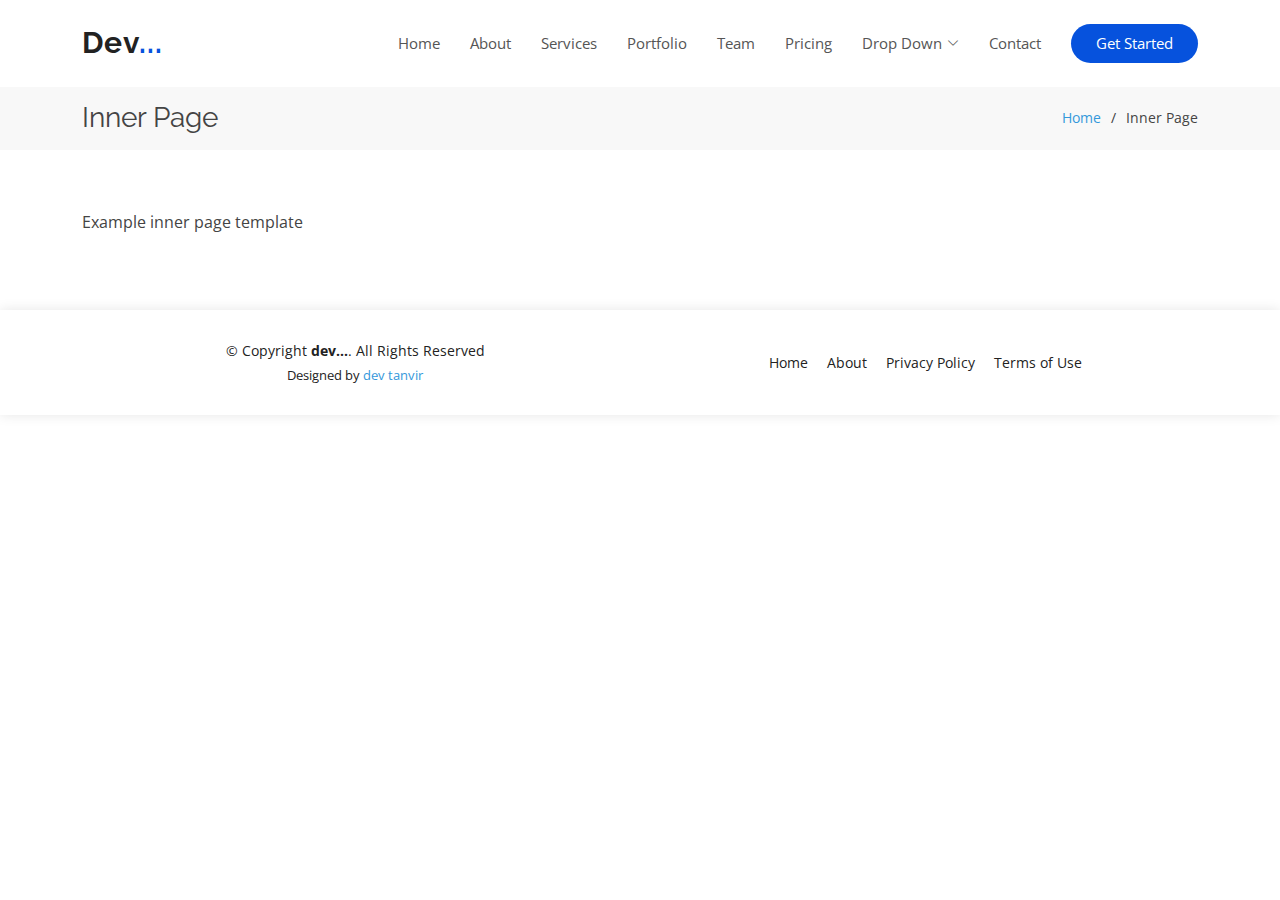
<file: inner-page.html>
<!DOCTYPE html>
<html lang="en">

  <head>
    <meta charset="utf-8">
    <meta content="width=device-width, initial-scale=1.0" name="viewport">
  
    <title>dev tanvir</title>
    <meta content="" name="description">
    <meta content="" name="keywords">
  
    <!-- Favicons -->
    <link href="assets/img/profile picture.jpg" rel="icon">
    <link href="assets/img/apple-touch-icon.png" rel="apple-touch-icon">
  
    <!-- Google Fonts -->
    <link href="https://fonts.googleapis.com/css?family=Open+Sans:300,300i,400,400i,600,600i,700,700i|Raleway:300,300i,400,400i,500,500i,600,600i,700,700i|Poppins:300,300i,400,400i,500,500i,600,600i,700,700i" rel="stylesheet">

  <!-- Vendor CSS Files -->
  <link href="assets/vendor/aos/aos.css" rel="stylesheet">
  <link href="assets/vendor/bootstrap/css/bootstrap.min.css" rel="stylesheet">
  <link href="assets/vendor/bootstrap-icons/bootstrap-icons.css" rel="stylesheet">
  <link href="assets/vendor/boxicons/css/boxicons.min.css" rel="stylesheet">
  <link href="assets/vendor/glightbox/css/glightbox.min.css" rel="stylesheet">
  <link href="assets/vendor/remixicon/remixicon.css" rel="stylesheet">
  <link href="assets/vendor/swiper/swiper-bundle.min.css" rel="stylesheet">

  <!-- Template Main CSS File -->
  <link href="assets/css/style.css" rel="stylesheet">

  <!-- =======================================================
  * Template Name: Vesperr - v4.7.0
  * Template URL: https://bootstrapmade.com/vesperr-free-bootstrap-template/
  * Author: BootstrapMade.com
  * License: https://bootstrapmade.com/license/
  ======================================================== -->
</head>

<body>

  <!-- ======= Header ======= -->
  <header id="header" class="fixed-top d-flex align-items-center">
    <div class="container d-flex align-items-center justify-content-between">

      <div class="logo">
        <h1><a href="index.html">Dev<span class="dots">...</span></a></h1>
        <!-- Uncomment below if you prefer to use an image logo -->
        <!-- <a href="index.html"><img src="assets/img/logo.png" alt="" class="img-fluid"></a>-->
      </div>

      <nav id="navbar" class="navbar">
        <ul>
          <li><a class="nav-link scrollto " href="#hero">Home</a></li>
          <li><a class="nav-link scrollto" href="#about">About</a></li>
          <li><a class="nav-link scrollto" href="#services">Services</a></li>
          <li><a class="nav-link scrollto " href="#portfolio">Portfolio</a></li>
          <li><a class="nav-link scrollto" href="#team">Team</a></li>
          <li><a class="nav-link scrollto" href="#pricing">Pricing</a></li>
          <li class="dropdown"><a href="#"><span>Drop Down</span> <i class="bi bi-chevron-down"></i></a>
            <ul>
              <li><a href="#">Drop Down 1</a></li>
              <li class="dropdown"><a href="#"><span>Deep Drop Down</span> <i class="bi bi-chevron-right"></i></a>
                <ul>
                  <li><a href="#">Deep Drop Down 1</a></li>
                  <li><a href="#">Deep Drop Down 2</a></li>
                  <li><a href="#">Deep Drop Down 3</a></li>
                  <li><a href="#">Deep Drop Down 4</a></li>
                  <li><a href="#">Deep Drop Down 5</a></li>
                </ul>
              </li>
              <li><a href="#">Drop Down 2</a></li>
              <li><a href="#">Drop Down 3</a></li>
              <li><a href="#">Drop Down 4</a></li>
            </ul>
          </li>
          <li><a class="nav-link scrollto" href="#contact">Contact</a></li>
          <li><a class="getstarted scrollto" href="#about">Get Started</a></li>
        </ul>
        <i class="bi bi-list mobile-nav-toggle"></i>
      </nav><!-- .navbar -->

    </div>
  </header><!-- End Header -->

  <main id="main">

    <!-- ======= Breadcrumbs Section ======= -->
    <section class="breadcrumbs">
      <div class="container">

        <div class="d-flex justify-content-between align-items-center">
          <h2>Inner Page</h2>
          <ol>
            <li><a href="index.html">Home</a></li>
            <li>Inner Page</li>
          </ol>
        </div>

      </div>
    </section><!-- End Breadcrumbs Section -->

    <section class="inner-page">
      <div class="container">
        <p>
          Example inner page template
        </p>
      </div>
    </section>

  </main><!-- End #main -->

  <!-- ======= Footer ======= -->
  <footer id="footer">
    <div class="container">
      <div class="row d-flex align-items-center">
        <div class="col-lg-6 text-lg-left text-center">
          <div class="copyright">
            &copy; Copyright <strong>dev...</strong>. All Rights Reserved
          </div>
          <div class="credits">
            <!-- All the links in the footer should remain intact. -->
            <!-- You can delete the links only if you purchased the pro version. -->
            <!-- Licensing information: https://bootstrapmade.com/license/ -->
            <!-- Purchase the pro version with working PHP/AJAX contact form: https://bootstrapmade.com/vesperr-free-bootstrap-template/ -->
            Designed by <a href="https://bootstrapmade.com/">dev tanvir</a>
          </div>
        </div>
        <div class="col-lg-6">
          <nav class="footer-links text-lg-right text-center pt-2 pt-lg-0">
            <a href="#intro" class="scrollto">Home</a>
            <a href="#about" class="scrollto">About</a>
            <a href="#">Privacy Policy</a>
            <a href="#">Terms of Use</a>
          </nav>
        </div>
      </div>
    </div>
  </footer><!-- End Footer -->

  <a href="#" class="back-to-top d-flex align-items-center justify-content-center"><i class="bi bi-arrow-up-short"></i></a>

  <!-- Vendor JS Files -->
  <script src="assets/vendor/purecounter/purecounter.js"></script>
  <script src="assets/vendor/aos/aos.js"></script>
  <script src="assets/vendor/bootstrap/js/bootstrap.bundle.min.js"></script>
  <script src="assets/vendor/glightbox/js/glightbox.min.js"></script>
  <script src="assets/vendor/isotope-layout/isotope.pkgd.min.js"></script>
  <script src="assets/vendor/swiper/swiper-bundle.min.js"></script>
  <script src="assets/vendor/php-email-form/validate.js"></script>

  <!-- Template Main JS File -->
  <script src="assets/js/main.js"></script>

</body>

</html>
</file>
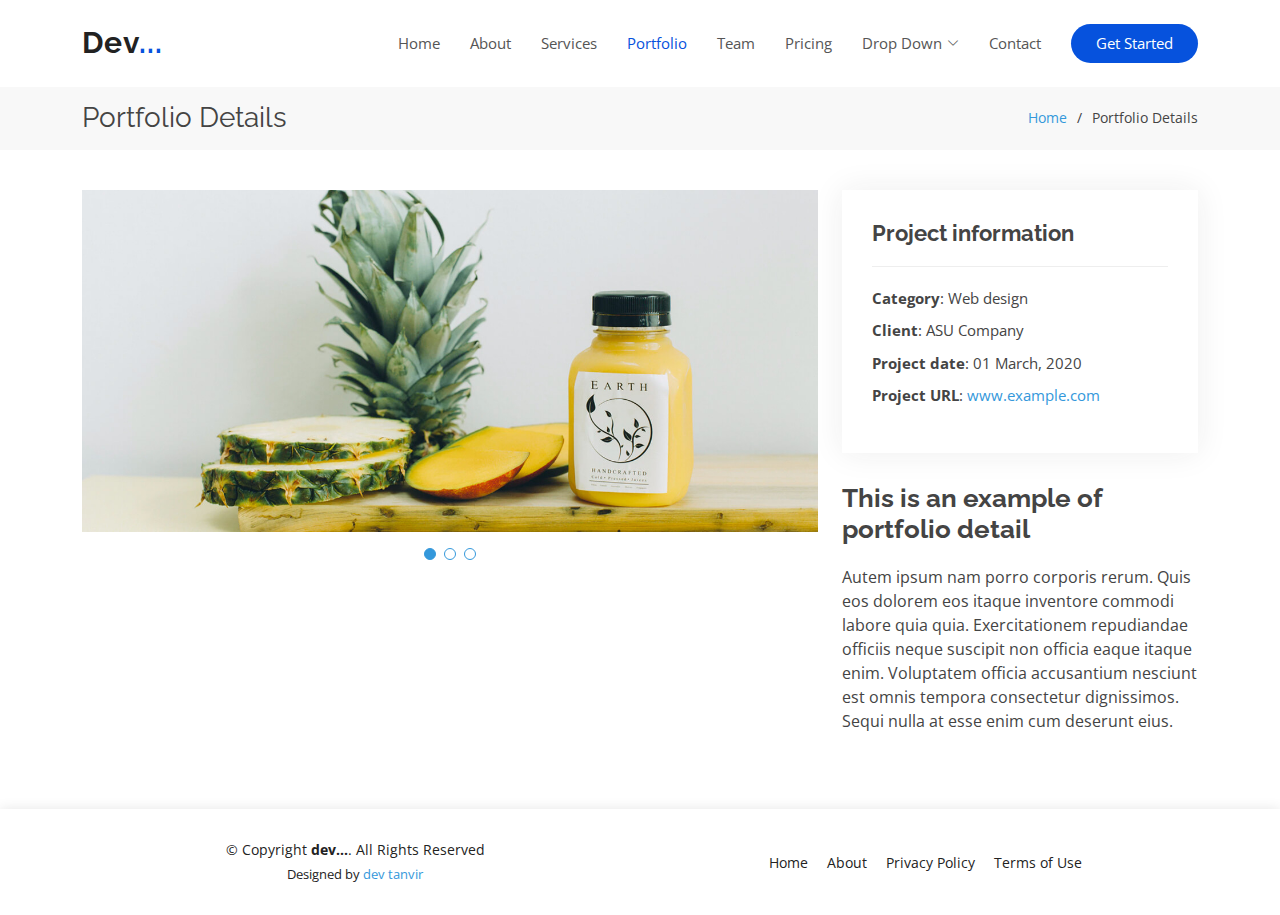
<file: portfolio-details.html>
<!DOCTYPE html>
<html lang="en">

  <head>
    <meta charset="utf-8">
    <meta content="width=device-width, initial-scale=1.0" name="viewport">
  
    <title>dev tanvir</title>
    <meta content="" name="description">
    <meta content="" name="keywords">
  
    <!-- Favicons -->
    <link href="assets/img/profile picture.jpg" rel="icon">
    <link href="assets/img/apple-touch-icon.png" rel="apple-touch-icon">
  
    <!-- Google Fonts -->
    <link href="https://fonts.googleapis.com/css?family=Open+Sans:300,300i,400,400i,600,600i,700,700i|Raleway:300,300i,400,400i,500,500i,600,600i,700,700i|Poppins:300,300i,400,400i,500,500i,600,600i,700,700i" rel="stylesheet">

  <!-- Vendor CSS Files -->
  <link href="assets/vendor/aos/aos.css" rel="stylesheet">
  <link href="assets/vendor/bootstrap/css/bootstrap.min.css" rel="stylesheet">
  <link href="assets/vendor/bootstrap-icons/bootstrap-icons.css" rel="stylesheet">
  <link href="assets/vendor/boxicons/css/boxicons.min.css" rel="stylesheet">
  <link href="assets/vendor/glightbox/css/glightbox.min.css" rel="stylesheet">
  <link href="assets/vendor/remixicon/remixicon.css" rel="stylesheet">
  <link href="assets/vendor/swiper/swiper-bundle.min.css" rel="stylesheet">

  <!-- Template Main CSS File -->
  <link href="assets/css/style.css" rel="stylesheet">

  <!-- =======================================================
  * Template Name: Vesperr - v4.7.0
  * Template URL: https://bootstrapmade.com/vesperr-free-bootstrap-template/
  * Author: BootstrapMade.com
  * License: https://bootstrapmade.com/license/
  ======================================================== -->
</head>

<body>

  <!-- ======= Header ======= -->
  <header id="header" class="fixed-top d-flex align-items-center">
    <div class="container d-flex align-items-center justify-content-between">

      <div class="logo">
        <h1><a href="index.html">Dev<span class="dots">...</span></a></h1>
        <!-- Uncomment below if you prefer to use an image logo -->
        <!-- <a href="index.html"><img src="assets/img/logo.png" alt="" class="img-fluid"></a>-->
      </div>

      <nav id="navbar" class="navbar">
        <ul>
          <li><a class="nav-link scrollto " href="#hero">Home</a></li>
          <li><a class="nav-link scrollto" href="#about">About</a></li>
          <li><a class="nav-link scrollto" href="#services">Services</a></li>
          <li><a class="nav-link scrollto active" href="#portfolio">Portfolio</a></li>
          <li><a class="nav-link scrollto" href="#team">Team</a></li>
          <li><a class="nav-link scrollto" href="#pricing">Pricing</a></li>
          <li class="dropdown"><a href="#"><span>Drop Down</span> <i class="bi bi-chevron-down"></i></a>
            <ul>
              <li><a href="#">Drop Down 1</a></li>
              <li class="dropdown"><a href="#"><span>Deep Drop Down</span> <i class="bi bi-chevron-right"></i></a>
                <ul>
                  <li><a href="#">Deep Drop Down 1</a></li>
                  <li><a href="#">Deep Drop Down 2</a></li>
                  <li><a href="#">Deep Drop Down 3</a></li>
                  <li><a href="#">Deep Drop Down 4</a></li>
                  <li><a href="#">Deep Drop Down 5</a></li>
                </ul>
              </li>
              <li><a href="#">Drop Down 2</a></li>
              <li><a href="#">Drop Down 3</a></li>
              <li><a href="#">Drop Down 4</a></li>
            </ul>
          </li>
          <li><a class="nav-link scrollto" href="#contact">Contact</a></li>
          <li><a class="getstarted scrollto" href="#about">Get Started</a></li>
        </ul>
        <i class="bi bi-list mobile-nav-toggle"></i>
      </nav><!-- .navbar -->

    </div>
  </header><!-- End Header -->

  <main id="main">

    <!-- ======= Breadcrumbs ======= -->
    <section id="breadcrumbs" class="breadcrumbs">
      <div class="container">

        <div class="d-flex justify-content-between align-items-center">
          <h2>Portfolio Details</h2>
          <ol>
            <li><a href="index.html">Home</a></li>
            <li>Portfolio Details</li>
          </ol>
        </div>

      </div>
    </section><!-- End Breadcrumbs -->

    <!-- ======= Portfolio Details Section ======= -->
    <section id="portfolio-details" class="portfolio-details">
      <div class="container">

        <div class="row gy-4">

          <div class="col-lg-8">
            <div class="portfolio-details-slider swiper">
              <div class="swiper-wrapper align-items-center">

                <div class="swiper-slide">
                  <img src="assets/img/portfolio/portfolio-details-1.jpg" alt="">
                </div>

                <div class="swiper-slide">
                  <img src="assets/img/portfolio/portfolio-details-2.jpg" alt="">
                </div>

                <div class="swiper-slide">
                  <img src="assets/img/portfolio/portfolio-details-3.jpg" alt="">
                </div>

              </div>
              <div class="swiper-pagination"></div>
            </div>
          </div>

          <div class="col-lg-4">
            <div class="portfolio-info">
              <h3>Project information</h3>
              <ul>
                <li><strong>Category</strong>: Web design</li>
                <li><strong>Client</strong>: ASU Company</li>
                <li><strong>Project date</strong>: 01 March, 2020</li>
                <li><strong>Project URL</strong>: <a href="#">www.example.com</a></li>
              </ul>
            </div>
            <div class="portfolio-description">
              <h2>This is an example of portfolio detail</h2>
              <p>
                Autem ipsum nam porro corporis rerum. Quis eos dolorem eos itaque inventore commodi labore quia quia. Exercitationem repudiandae officiis neque suscipit non officia eaque itaque enim. Voluptatem officia accusantium nesciunt est omnis tempora consectetur dignissimos. Sequi nulla at esse enim cum deserunt eius.
              </p>
            </div>
          </div>

        </div>

      </div>
    </section><!-- End Portfolio Details Section -->

  </main><!-- End #main -->

  <!-- ======= Footer ======= -->
  <footer id="footer">
    <div class="container">
      <div class="row d-flex align-items-center">
        <div class="col-lg-6 text-lg-left text-center">
          <div class="copyright">
            &copy; Copyright <strong>dev...</strong>. All Rights Reserved
          </div>
          <div class="credits">
            <!-- All the links in the footer should remain intact. -->
            <!-- You can delete the links only if you purchased the pro version. -->
            <!-- Licensing information: https://bootstrapmade.com/license/ -->
            <!-- Purchase the pro version with working PHP/AJAX contact form: https://bootstrapmade.com/vesperr-free-bootstrap-template/ -->
            Designed by <a href="https://bootstrapmade.com/">dev tanvir</a>
          </div>
        </div>
        <div class="col-lg-6">
          <nav class="footer-links text-lg-right text-center pt-2 pt-lg-0">
            <a href="#intro" class="scrollto">Home</a>
            <a href="#about" class="scrollto">About</a>
            <a href="#">Privacy Policy</a>
            <a href="#">Terms of Use</a>
          </nav>
        </div>
      </div>
    </div>
  </footer><!-- End Footer -->

  <a href="#" class="back-to-top d-flex align-items-center justify-content-center"><i class="bi bi-arrow-up-short"></i></a>

  <!-- Vendor JS Files -->
  <script src="assets/vendor/purecounter/purecounter.js"></script>
  <script src="assets/vendor/aos/aos.js"></script>
  <script src="assets/vendor/bootstrap/js/bootstrap.bundle.min.js"></script>
  <script src="assets/vendor/glightbox/js/glightbox.min.js"></script>
  <script src="assets/vendor/isotope-layout/isotope.pkgd.min.js"></script>
  <script src="assets/vendor/swiper/swiper-bundle.min.js"></script>
  <script src="assets/vendor/php-email-form/validate.js"></script>

  <!-- Template Main JS File -->
  <script src="assets/js/main.js"></script>

</body>

</html>
</file>
<file: assets/css/style.css>
/**
* Template Name: Vesperr - v4.7.0
* Template URL: https://bootstrapmade.com/vesperr-free-bootstrap-template/
* Author: BootstrapMade.com
* License: https://bootstrapmade.com/license/
*/

/*--------------------------------------------------------------
# General
--------------------------------------------------------------*/
body {
  font-family: "Open Sans", sans-serif;
  color: #444444;
}

a {
  color: #3498db;
  text-decoration: none;
}

a:hover {
  color: #0652DD;
  text-decoration: none;
}

h1, h2, h3, h4, h5, h6 {
  font-family: "Raleway", sans-serif;
}
img{
  max-width: 100%;
}
/*--------------------------------------------------------------
# Back to top button
--------------------------------------------------------------*/
.back-to-top {
  position: fixed;
  visibility: hidden;
  opacity: 0;
  right: 15px;
  bottom: 15px;
  z-index: 996;
  background: #0652DD;
  width: 40px;
  height: 40px;
  border-radius: 4px;
  transition: all 0.4s;
}
.back-to-top i {
  font-size: 28px;
  color: #fff;
  line-height: 0;
}
.back-to-top:hover {
  background: #0652DD;
  color: #fff;
}
.back-to-top.active {
  visibility: visible;
  opacity: 1;
}

/*--------------------------------------------------------------
# Disable AOS delay on mobile
--------------------------------------------------------------*/
@media screen and (max-width: 768px) {
  [data-aos-delay] {
    transition-delay: 0 !important;
  }
}
/*--------------------------------------------------------------
# Header
--------------------------------------------------------------*/
#header {
  z-index: 997;
  transition: all 0.5s;
  padding: 22px 0;
  background: #fff;
}
.dots{
  color: #0652DD;
}
#header.header-scrolled {
  box-shadow: 0px 2px 15px rgba(0, 0, 0, 0.1);
  padding: 12px 0;
}
#header .logo h1 {
  font-size: 30px;
  margin: 0;
  padding: 0;
  line-height: 1;
  font-weight: 700;
  letter-spacing: 1px;
}
#header .logo h1 a, #header .logo h1 a:hover {
  color: #222222;
  text-decoration: none;
}
#header .logo img {
  padding: 0;
  margin: 0;
  max-height: 40px;
}

/*--------------------------------------------------------------
# Navigation Menu
--------------------------------------------------------------*/
/**
* Desktop Navigation 
*/
.navbar {
  padding: 0;
}
.navbar ul {
  margin: 0;
  padding: 0;
  display: flex;
  list-style: none;
  align-items: center;
}
.navbar li {
  position: relative;
}
.navbar a, .navbar a:focus {
  display: flex;
  align-items: center;
  justify-content: space-between;
  padding: 10px 0 10px 30px;
  font-size: 15px;
  font-weight: 400;
  color: #555555;
  white-space: nowrap;
  transition: 0.3s;
}
.navbar a i, .navbar a:focus i {
  font-size: 12px;
  line-height: 0;
  margin-left: 5px;
}
.navbar a:hover, .navbar .active, .navbar .active:focus, .navbar li:hover > a {
  color: #0652DD;
}
.navbar .getstarted, .navbar .getstarted:focus {
  background: #0652DD;
  padding: 8px 25px;
  margin-left: 30px;
  border-radius: 50px;
  color: #fff;
}
.navbar .getstarted:hover, .navbar .getstarted:focus:hover {
  color: #fff;
  background: #4aa3df;
}
.navbar .dropdown ul {
  display: block;
  position: absolute;
  left: 30px;
  top: calc(100% + 30px);
  margin: 0;
  padding: 10px 0;
  z-index: 99;
  opacity: 0;
  visibility: hidden;
  background: #fff;
  box-shadow: 0px 0px 30px rgba(127, 137, 161, 0.25);
  transition: 0.3s;
  border-radius: 4px;
}
.navbar .dropdown ul li {
  min-width: 200px;
}
.navbar .dropdown ul a {
  padding: 10px 20px;
  font-size: 14px;
}
.navbar .dropdown ul a i {
  font-size: 12px;
}
.navbar .dropdown ul a:hover, .navbar .dropdown ul .active:hover, .navbar .dropdown ul li:hover > a {
  color: #3498db;
}
.navbar .dropdown:hover > ul {
  opacity: 1;
  top: 100%;
  visibility: visible;
}
.navbar .dropdown .dropdown ul {
  top: 0;
  left: calc(100% - 30px);
  visibility: hidden;
}
.navbar .dropdown .dropdown:hover > ul {
  opacity: 1;
  top: 0;
  left: 100%;
  visibility: visible;
}
@media (max-width: 1366px) {
  .navbar .dropdown .dropdown ul {
    left: -90%;
  }
  .navbar .dropdown .dropdown:hover > ul {
    left: -100%;
  }
}

/**
* Mobile Navigation 
*/
.mobile-nav-toggle {
  color: #222222;
  font-size: 28px;
  cursor: pointer;
  display: none;
  line-height: 0;
  transition: 0.5s;
}
.mobile-nav-toggle.bi-x {
  color: #fff;
}

@media (max-width: 991px) {
  .mobile-nav-toggle {
    display: block;
  }

  .navbar ul {
    display: none;
  }
}
.navbar-mobile {
  position: fixed;
  overflow: hidden;
  top: 0;
  right: 0;
  left: 0;
  bottom: 0;
  background: rgba(9, 9, 9, 0.9);
  transition: 0.3s;
  z-index: 999;
}
.navbar-mobile .mobile-nav-toggle {
  position: absolute;
  top: 15px;
  right: 15px;
}
.navbar-mobile ul {
  display: block;
  position: absolute;
  top: 55px;
  right: 15px;
  bottom: 15px;
  left: 15px;
  padding: 10px 0;
  border-radius: 8px;
  background-color: #fff;
  overflow-y: auto;
  transition: 0.3s;
}
.navbar-mobile a, .navbar-mobile a:focus {
  padding: 10px 20px;
  font-size: 15px;
  color: #222222;
}
.navbar-mobile a:hover, .navbar-mobile .active, .navbar-mobile li:hover > a {
  color: #3498db;
}
.navbar-mobile .getstarted, .navbar-mobile .getstarted:focus {
  margin: 15px;
}
.navbar-mobile .dropdown ul {
  position: static;
  display: none;
  margin: 10px 20px;
  padding: 10px 0;
  z-index: 99;
  opacity: 1;
  visibility: visible;
  background: #fff;
  box-shadow: 0px 0px 30px rgba(127, 137, 161, 0.25);
}
.navbar-mobile .dropdown ul li {
  min-width: 200px;
}
.navbar-mobile .dropdown ul a {
  padding: 10px 20px;
}
.navbar-mobile .dropdown ul a i {
  font-size: 12px;
}
.navbar-mobile .dropdown ul a:hover, .navbar-mobile .dropdown ul .active:hover, .navbar-mobile .dropdown ul li:hover > a {
  color: #3498db;
}
.navbar-mobile .dropdown > .dropdown-active {
  display: block;
}

/*--------------------------------------------------------------
# Hero Section
--------------------------------------------------------------*/
#hero {
  width: 100%;
  height: 70vh;
  margin-top: 70px;
}
#hero h1 {
  margin: 0 0 10px 0;
  font-size: 48px;
  font-weight: 700;
  line-height: 56px;
  color: black;
}
#hero h2 {
  color: #484848;
  margin-bottom: 50px;
  font-size: 24px;
}
#hero .btn-get-started {
  font-family: "Raleway", sans-serif;
  font-weight: 500;
  font-size: 16px;
  letter-spacing: 1px;
  display: inline-block;
  padding: 10px 30px;
  border-radius: 50px;
  transition: 0.5s;
  color: #0652DD;
  border: 2px solid #0652DD;
}
#hero .btn-get-started:hover {
  background: #0652DD;
  color: #fff;
}
#hero .animated {
  animation: up-down 2s ease-in-out infinite alternate-reverse both;
}
@media (min-width: 1024px) {
  #hero {
    background-attachment: fixed;
  }
}
@media (max-width: 991px) {
  #hero {
    height: 100vh;
  }
  #hero .animated {
    -webkit-animation: none;
    animation: none;
  }
  #hero .hero-img {
    text-align: center;
  }
  #hero .hero-img img {
    width: 50%;
  }
}
@media (max-width: 768px) {
  #hero {
    margin-top: 20px;
  }
  #hero h1 {
    font-size: 28px;
    line-height: 36px;
  }
  #hero h2 {
    font-size: 18px;
    line-height: 24px;
    margin-bottom: 30px;
  }
  #hero .hero-img img {
    width: 70%;
  }
}
@media (max-width: 575px) {
  #hero .hero-img img {
    width: 80%;
  }
}

@-webkit-keyframes up-down {
  0% {
    transform: translateY(10px);
  }
  100% {
    transform: translateY(-10px);
  }
}

@keyframes up-down {
  0% {
    transform: translateY(10px);
  }
  100% {
    transform: translateY(-10px);
  }
}
/*--------------------------------------------------------------
# Sections General
--------------------------------------------------------------*/
section {
  padding: 60px 0;
  overflow: hidden;
}

.section-bg {
  background-color: #f7fbfe;
}

.section-title {
  text-align: center;
  padding-bottom: 30px;
}
.section-title h2 {
  font-size: 32px;
  font-weight: bold;
  text-transform: uppercase;
  position: relative;
  color: #222222;
}
.section-title h2::before, .section-title h2::after {
  content: "";
  width: 50px;
  height: 2px;
  background: #0652DD;
  display: inline-block;
}
.section-title h2::before {
  margin: 0 15px 10px 0;
}
.section-title h2::after {
  margin: 0 0 10px 15px;
}
.section-title p {
  margin: 15px 0 0 0;
}

/*--------------------------------------------------------------
# Clients
--------------------------------------------------------------*/
.clients {
  background: #f3f9fd;
  padding: 10px 0;
  text-align: center;
}
.clients .col-lg-2 {
  display: flex;
  align-items: center;
  justify-content: center;
}
.clients img {
  width: 50%;
  filter: grayscale(100);
  transition: all 0.4s ease-in-out;
  display: inline-block;
  padding: 10px 0;
}
.clients img:hover {
  filter: none;
  transform: scale(1.1);
}
@media (max-width: 768px) {
  .clients img {
    width: 40%;
  }
}
@media (max-width: 575px) {
  .clients img {
    width: 30%;
  }
}

/*--------------------------------------------------------------
# About Us
--------------------------------------------------------------*/
.about .content h3 {
  font-weight: 600;
  font-size: 26px;
}
.about .content ul {
  list-style: none;
  padding: 0;
}
.about .content ul li {
  padding-left: 28px;
  position: relative;
}
.about .content ul li + li {
  margin-top: 10px;
}
.about .content ul i {
  position: absolute;
  left: 0;
  top: 2px;
  font-size: 20px;
  color: #3498db;
  line-height: 1;
}
.about .content p:last-child {
  margin-bottom: 0;
}
.about .content .btn-learn-more {
  font-family: "Raleway", sans-serif;
  font-weight: 600;
  font-size: 14px;
  letter-spacing: 1px;
  display: inline-block;
  padding: 12px 32px;
  border-radius: 50px;
  transition: 0.3s;
  line-height: 1;
  color: #0652DD;
  -webkit-animation-delay: 0.8s;
  animation-delay: 0.8s;
  margin-top: 6px;
  border: 2px solid #0652DD;
}
.about .content .btn-learn-more:hover {
  background: #0652DD;
  color: #fff;
  text-decoration: none;
}

/*--------------------------------------------------------------
# Counts
--------------------------------------------------------------*/
.counts {
  padding-top: 0;
}
.counts .content {
  padding: 0;
}
.counts .content h3 {
  font-weight: 700;
  font-size: 34px;
  color: #222222;
}
.counts .content p {
  margin-bottom: 0;
}
.counts .content .count-box {
  padding: 20px 0;
  width: 100%;
}
.counts .content .count-box i {
  display: block;
  font-size: 36px;
  color: #0652DD;
  float: left;
  line-height: 0;
}
.counts .content .count-box span {
  font-size: 36px;
  line-height: 30px;
  display: block;
  font-weight: 700;
  color: #222222;
  margin-left: 50px;
}
.counts .content .count-box p {
  padding: 15px 0 0 0;
  margin: 0 0 0 50px;
  font-family: "Raleway", sans-serif;
  font-size: 14px;
  color: #484848;
}
.counts .content .count-box a {
  font-weight: 600;
  display: block;
  margin-top: 20px;
  color: #484848;
  font-size: 15px;
  font-family: "Poppins", sans-serif;
  transition: ease-in-out 0.3s;
}
.counts .content .count-box a:hover {
  color: #6f6f6f;
}
#counts .animated {
  animation: up-down 2s ease-in-out infinite alternate-reverse both;
}
@media (max-width: 1024px) {
  .counts .image {
    text-align: center;
  }
  .counts .image img {
    max-width: 70%;
  }
}
@media (max-width: 667px) {
  .counts .image img {
    max-width: 100%;
  }
}

/*--------------------------------------------------------------
# Services
--------------------------------------------------------------*/
.services .icon-box {
  padding: 30px;
  position: relative;
  overflow: hidden;
  background: #fff;
  box-shadow: 0 0 29px 0 rgba(68, 88, 144, 0.12);
  transition: all 0.3s ease-in-out;
  border-radius: 8px;
  z-index: 1;
}
.services .icon-box::before {
  content: "";
  position: absolute;
  background: #e1f0fa;
  right: -60px;
  top: -40px;
  width: 100px;
  height: 100px;
  border-radius: 50px;
  transition: all 0.3s;
  z-index: -1;
}
.services .icon-box:hover::before {
  background: #3498db;
  right: 0;
  top: 0;
  width: 100%;
  height: 100%;
  border-radius: 0px;
}
.services .icon {
  margin: 0 auto 20px auto;
  padding-top: 10px;
  display: inline-block;
  text-align: center;
  border-radius: 50%;
  width: 60px;
  height: 60px;
  background: #0652DD;
  transition: all 0.3s ease-in-out;
}
.services .icon i {
  font-size: 36px;
  line-height: 1;
  color: #fff;
}
.services .title {
  font-weight: 700;
  margin-bottom: 15px;
  font-size: 18px;
}
.services .title a {
  color: #111;
}
.services .description {
  font-size: 15px;
  line-height: 28px;
  margin-bottom: 0;
}
.services .icon-box:hover .title a, .services .icon-box:hover .description {
  color: #fff;
}
.services .icon-box:hover .icon {
  background: #fff;
}
.services .icon-box:hover .icon i {
  color: #3498db;
}

/*--------------------------------------------------------------
# More Services
--------------------------------------------------------------*/
.card{
  background-size: contain;
}
.more-services {
  padding-top: 20px;
}
.more-services .card {
  border: 0;
  padding: 160px 20px 20px 20px;
  position: relative;
  width: 100%;
  background-size: cover;
  background-repeat: no-repeat;
  background-position: center center;
}
.more-services .card-body {
  z-index: 10;
  background: rgba(255, 255, 255, 0.9);
  padding: 15px 30px;
  box-shadow: 0px 2px 15px rgba(0, 0, 0, 0.1);
  transition: 0.3s;
  transition: ease-in-out 0.4s;
  border-radius: 5px;
}
.more-services .card-title {
  font-weight: 700;
  text-align: center;
  margin-bottom: 15px;
}
.more-services .card-title a {
  color: #222222;
}
.more-services .card-text {
  color: #5e5e5e;
}
.more-services .read-more a {
  color: #777777;
  text-transform: uppercase;
  font-weight: 600;
  font-size: 12px;
  transition: 0.4s;
}
.more-services .read-more a:hover {
  text-decoration: underline;
}
.more-services .card:hover .card-body {
  background: #3498db;
}
.more-services .card:hover .read-more a, .more-services .card:hover .card-title, .more-services .card:hover .card-title a, .more-services .card:hover .card-text {
  color: #fff;
}

/*--------------------------------------------------------------
# Features
--------------------------------------------------------------*/
.features .icon-box {
  display: flex;
  align-items: center;
  padding: 20px;
  background: #f6f6f6;
  transition: ease-in-out 0.3s;
}
.features .icon-box i {
  font-size: 32px;
  padding-right: 10px;
  line-height: 1;
}
.features .icon-box h3 {
  font-weight: 700;
  margin: 0;
  padding: 0;
  line-height: 1;
  font-size: 16px;
}
.features .icon-box h3 a {
  color: #222222;
  transition: ease-in-out 0.3s;
}
.features .icon-box h3 a:hover {
  color: #3498db;
}
.features .icon-box:hover {
  background: #eef7fc;
}

/*--------------------------------------------------------------
# Testimonials
--------------------------------------------------------------*/
.testimonials .testimonial-wrap {
  padding-left: 50px;
}
.testimonials .testimonials-carousel, .testimonials .testimonials-slider {
  overflow: hidden;
}
.testimonials .testimonial-item {
  box-sizing: content-box;
  padding: 30px 30px 30px 60px;
  margin: 30px 15px;
  min-height: 200px;
  box-shadow: 0px 2px 12px rgba(0, 0, 0, 0.08);
  position: relative;
  background: #fff;
}
.testimonials .testimonial-item .testimonial-img {
  width: 90px;
  border-radius: 10px;
  border: 6px solid #fff;
  position: absolute;
  left: -45px;
}
.testimonials .testimonial-item h3 {
  font-size: 18px;
  font-weight: bold;
  margin: 10px 0 5px 0;
  color: #111;
}
.testimonials .testimonial-item h4 {
  font-size: 14px;
  color: #999;
  margin: 0;
}
.testimonials .testimonial-item .quote-icon-left, .testimonials .testimonial-item .quote-icon-right {
  color: #e1f0fa;
  font-size: 26px;
}
.testimonials .testimonial-item .quote-icon-left {
  display: inline-block;
  left: -5px;
  position: relative;
}
.testimonials .testimonial-item .quote-icon-right {
  display: inline-block;
  right: -5px;
  position: relative;
  top: 10px;
}
.testimonials .testimonial-item p {
  font-style: italic;
  margin: 15px auto 15px auto;
}
.testimonials .swiper-pagination {
  margin-top: 20px;
  position: relative;
}
.testimonials .swiper-pagination .swiper-pagination-bullet {
  width: 12px;
  height: 12px;
  background-color: #fff;
  opacity: 1;
  border: 1px solid #0652DD;
}
.testimonials .swiper-pagination .swiper-pagination-bullet-active {
  background-color: #0652DD;
}
@media (max-width: 767px) {
  .testimonials .testimonial-wrap {
    padding-left: 0;
  }
  .testimonials .testimonials-carousel, .testimonials .testimonials-slider {
    overflow: hidden;
  }
  .testimonials .testimonial-item {
    padding: 30px;
    margin: 15px;
  }
  .testimonials .testimonial-item .testimonial-img {
    position: static;
    left: auto;
  }
}

/*--------------------------------------------------------------
# Portfolio
--------------------------------------------------------------*/
.portfolio .portfolio-item {
  margin-bottom: 30px;
}
.portfolio #portfolio-flters {
  padding: 0;
  margin: 0 auto 20px auto;
  list-style: none;
  text-align: center;
}
.portfolio #portfolio-flters li {
  cursor: pointer;
  display: inline-block;
  padding: 8px 15px 10px 15px;
  font-size: 14px;
  font-weight: 600;
  line-height: 1;
  text-transform: uppercase;
  color: #222222;
  margin-bottom: 5px;
  transition: all 0.3s ease-in-out;
  border-radius: 3px;
}
.portfolio #portfolio-flters li:hover, .portfolio #portfolio-flters li.filter-active {
  color: #fff;
  background: #0652DD;
}
.portfolio #portfolio-flters li:last-child {
  margin-right: 0;
}
.portfolio .portfolio-wrap {
  transition: 0.3s;
  position: relative;
  overflow: hidden;
  z-index: 1;
  background: rgba(34, 34, 34, 0.6);
}
.portfolio .portfolio-wrap::before {
  content: "";
  background: rgba(34, 34, 34, 0.6);
  position: absolute;
  left: 0;
  right: 0;
  top: 0;
  bottom: 0;
  transition: all ease-in-out 0.3s;
  z-index: 2;
  opacity: 0;
}
.portfolio .portfolio-wrap img {
  transition: all ease-in-out 0.3s;
}
.portfolio .portfolio-wrap .portfolio-info {
  opacity: 0;
  position: absolute;
  top: 0;
  left: 0;
  right: 0;
  bottom: 0;
  z-index: 3;
  transition: all ease-in-out 0.3s;
  display: flex;
  flex-direction: column;
  justify-content: flex-end;
  align-items: flex-start;
  padding: 20px;
}
.portfolio .portfolio-wrap .portfolio-info h4 {
  font-size: 20px;
  color: #fff;
  font-weight: 600;
}
.portfolio .portfolio-wrap .portfolio-info p {
  color: rgba(255, 255, 255, 0.7);
  font-size: 14px;
  text-transform: uppercase;
  padding: 0;
  margin: 0;
  font-style: italic;
}
.portfolio .portfolio-wrap .portfolio-links {
  text-align: center;
  z-index: 4;
}
.portfolio .portfolio-wrap .portfolio-links a {
  color: #fff;
  margin: 0 5px 0 0;
  font-size: 28px;
  display: inline-block;
  transition: 0.3s;
}
.portfolio .portfolio-wrap .portfolio-links a:hover {
  color: #3498db;
}
.portfolio .portfolio-wrap:hover::before {
  opacity: 1;
}
.portfolio .portfolio-wrap:hover img {
  transform: scale(1.2);
}
.portfolio .portfolio-wrap:hover .portfolio-info {
  opacity: 1;
}

/*--------------------------------------------------------------
# Portfolio Details
--------------------------------------------------------------*/
.portfolio-details {
  padding-top: 40px;
}
.portfolio-details .portfolio-details-slider img {
  width: 100%;
}
.portfolio-details .portfolio-details-slider .swiper-pagination {
  margin-top: 20px;
  position: relative;
}
.portfolio-details .portfolio-details-slider .swiper-pagination .swiper-pagination-bullet {
  width: 12px;
  height: 12px;
  background-color: #fff;
  opacity: 1;
  border: 1px solid #3498db;
}
.portfolio-details .portfolio-details-slider .swiper-pagination .swiper-pagination-bullet-active {
  background-color: #3498db;
}
.portfolio-details .portfolio-info {
  padding: 30px;
  box-shadow: 0px 0 30px rgba(34, 34, 34, 0.08);
}
.portfolio-details .portfolio-info h3 {
  font-size: 22px;
  font-weight: 700;
  margin-bottom: 20px;
  padding-bottom: 20px;
  border-bottom: 1px solid #eee;
}
.portfolio-details .portfolio-info ul {
  list-style: none;
  padding: 0;
  font-size: 15px;
}
.portfolio-details .portfolio-info ul li + li {
  margin-top: 10px;
}
.portfolio-details .portfolio-description {
  padding-top: 30px;
}
.portfolio-details .portfolio-description h2 {
  font-size: 26px;
  font-weight: 700;
  margin-bottom: 20px;
}
.portfolio-details .portfolio-description p {
  padding: 0;
}

/*--------------------------------------------------------------
# Team
--------------------------------------------------------------*/
.team .member {
  margin-bottom: 20px;
  overflow: hidden;
  text-align: center;
  border-radius: 5px;
  background: #fff;
  box-shadow: 0px 2px 15px rgba(0, 0, 0, 0.1);
}
.team .member .member-img {
  position: relative;
  overflow: hidden;
}
.team .member .social {
  position: absolute;
  left: 0;
  bottom: 0;
  right: 0;
  height: 40px;
  opacity: 0;
  transition: ease-in-out 0.3s;
  background: rgba(255, 255, 255, 0.85);
  display: inline-flex;
  justify-content: center;
  align-items: center;
}
.team .member .social a {
  transition: color 0.3s;
  color: #222222;
  margin: 0 10px;
  display: inline-flex;
  justify-content: center;
  align-items: center;
}
.team .member .social a i {
  line-height: 0;
}
.team .member .social a:hover {
  color: #3498db;
}
.team .member .social i {
  font-size: 18px;
  margin: 0 2px;
}
.team .member .member-info {
  padding: 25px 15px;
}
.team .member .member-info h4 {
  font-weight: 700;
  margin-bottom: 5px;
  font-size: 18px;
  color: #222222;
}
.team .member .member-info span {
  display: block;
  font-size: 13px;
  font-weight: 400;
  color: #aaaaaa;
}
.team .member .member-info p {
  font-style: italic;
  font-size: 14px;
  line-height: 26px;
  color: #777777;
}
.team .member:hover .social {
  opacity: 1;
}

/*--------------------------------------------------------------
# Pricing
--------------------------------------------------------------*/
.pricing .box {
  padding: 20px;
  background: #f9f9f9;
  text-align: center;
  border-radius: 8px;
  position: relative;
  overflow: hidden;
  border: 2px solid #f9f9f9;
}
.pricing .box h3 {
  font-weight: 400;
  padding: 15px;
  margin-top: 15px;
  font-size: 18px;
  font-weight: 600;
  color: #222222;
}
.pricing .box h4 {
  font-size: 42px;
  color: #0652DD;
  font-weight: 500;
  font-family: "Open Sans", sans-serif;
  margin-bottom: 20px;
}
.pricing .box h4 sup {
  font-size: 20px;
  top: -15px;
  left: -3px;
}
.pricing .box h4 span {
  color: #bababa;
  font-size: 16px;
  font-weight: 300;
}
.pricing .box ul {
  padding: 0;
  list-style: none;
  color: #222222;
  text-align: center;
  line-height: 20px;
  font-size: 14px;
}
.pricing .box ul li {
  padding-bottom: 16px;
}
.pricing .box ul i {
  color: #3498db;
  font-size: 18px;
  padding-right: 4px;
}
.pricing .box ul .na {
  color: #ccc;
  text-decoration: line-through;
}
.pricing .box .btn-wrap {
  padding: 15px;
  text-align: center;
}
.pricing .box .btn-buy {
  display: inline-block;
  padding: 10px 40px 12px 40px;
  border-radius: 50px;
  border: 2px solid #0652DD;
  color: #0652DD;
  font-size: 14px;
  font-weight: 400;
  font-family: "Raleway", sans-serif;
  font-weight: 600;
  transition: 0.3s;
}
.pricing .box .btn-buy:hover {
  background: #0652DD;
  color: #fff;
}
.pricing .recommended {
  border-color: #0652DD;
}
.pricing .recommended .btn-buy {
  background: #0652DD;
  color: #fff;
}
.pricing .recommended .btn-buy:hover {
  background: #0652DD;
  border-color: #0652DD;
}

/*--------------------------------------------------------------
# F.A.Q
--------------------------------------------------------------*/
.faq .faq-item {
  margin: 20px 0;
  padding: 20px 0;
  border-bottom: 1px solid #eeeeee;
}
.faq .faq-item i {
  color: #8bc4ea;
  font-size: 24px;
  float: left;
  line-height: 0;
  padding: 13px 0 0 0;
  margin: 0;
}
.faq .faq-item h4 {
  font-size: 16px;
  line-height: 26px;
  font-weight: 500;
  margin: 0 0 10px 32px;
  font-family: "Poppins", sans-serif;
}
.faq .faq-item p {
  font-size: 15px;
}

/*--------------------------------------------------------------
# Contact
--------------------------------------------------------------*/
.contact .contact-about h3 {
  font-size: 28px;
  margin: 0 0 10px 0;
  padding: 0;
  line-height: 1;
  font-weight: 700;
  letter-spacing: 1px;
  color: #222222;
}
.contact .contact-about p {
  font-size: 14px;
  line-height: 24px;
  font-family: "Raleway", sans-serif;
  color: #888;
}
.contact .social-links {
  padding-bottom: 20px;
}
.contact .social-links a {
  font-size: 18px;
  display: inline-block;
  background: #fff;
  color: #0652DD;
  line-height: 1;
  padding: 8px 0;
  margin-right: 4px;
  border-radius: 50%;
  text-align: center;
  width: 36px;
  height: 36px;
  transition: 0.3s;
  border: 1px solid #0652DD;
}
.contact .social-links a:hover {
  background: #0652DD;
  color: #fff;
}
.contact .info {
  color: #444444;
}
.contact .info i {
  font-size: 32px;
  color: #0652DD;
  float: left;
  line-height: 1;
}
.contact .info p {
  padding: 0 0 10px 42px;
  line-height: 28px;
  font-size: 14px;
}
.contact .php-email-form .error-message {
  display: none;
  color: #fff;
  background: #ed3c0d;
  text-align: left;
  padding: 15px;
  font-weight: 600;
}
.contact .php-email-form .error-message br + br {
  margin-top: 25px;
}
.contact .php-email-form .sent-message {
  display: none;
  color: #fff;
  background: #18d26e;
  text-align: center;
  padding: 15px;
  font-weight: 600;
}
.contact .php-email-form .loading {
  display: none;
  background: #fff;
  text-align: center;
  padding: 15px;
}
.contact .php-email-form .loading:before {
  content: "";
  display: inline-block;
  border-radius: 50%;
  width: 24px;
  height: 24px;
  margin: 0 10px -6px 0;
  border: 3px solid #18d26e;
  border-top-color: #eee;
  -webkit-animation: animate-loading 1s linear infinite;
  animation: animate-loading 1s linear infinite;
}
.contact .php-email-form .form-group {
  margin-bottom: 20px;
}
.contact .php-email-form input, .contact .php-email-form textarea {
  border-radius: 0;
  box-shadow: none;
  font-size: 14px;
  padding: 10px 15px;
}
.contact .php-email-form input:focus, .contact .php-email-form textarea:focus {
  border-color: #0652DD;
}
.contact .php-email-form button[type=submit] {
  background: #0652DD;
  border: 0;
  padding: 10px 24px;
  color: #fff;
  transition: 0.4s;
  border-radius: 50px;
}
.contact .php-email-form button[type=submit]:hover {
  background: #0652DD;
}
@-webkit-keyframes animate-loading {
  0% {
    transform: rotate(0deg);
  }
  100% {
    transform: rotate(360deg);
  }
}
@keyframes animate-loading {
  0% {
    transform: rotate(0deg);
  }
  100% {
    transform: rotate(360deg);
  }
}

/*--------------------------------------------------------------
# Breadcrumbs
--------------------------------------------------------------*/
.breadcrumbs {
  padding: 15px 0;
  background: #f8f8f8;
  min-height: 40px;
  margin-top: 86px;
}
@media (max-width: 992px) {
  .breadcrumbs {
    margin-top: 72px;
  }
}
.breadcrumbs h2 {
  font-size: 28px;
  font-weight: 400;
  margin: 0;
}
.breadcrumbs ol {
  display: flex;
  flex-wrap: wrap;
  list-style: none;
  padding: 0;
  margin: 0;
  font-size: 14px;
}
@media (max-width: 992px) {
  .breadcrumbs ol {
    margin-top: 10px;
  }
}
.breadcrumbs ol li + li {
  padding-left: 10px;
}
.breadcrumbs ol li + li::before {
  display: inline-block;
  padding-right: 10px;
  color: #3c3c3c;
  content: "/";
}
@media (max-width: 768px) {
  .breadcrumbs .d-flex {
    display: block !important;
  }
  .breadcrumbs ol {
    display: block;
  }
  .breadcrumbs ol li {
    display: inline-block;
  }
}

/*--------------------------------------------------------------
# Footer
--------------------------------------------------------------*/
#footer {
  background: #fff;
  box-shadow: 0px 0px 12px 0px rgba(0, 0, 0, 0.1);
  padding: 30px 0;
  color: #222222;
  font-size: 14px;
}
#footer .credits {
  font-size: 13px;
  padding-top: 5px;
  color: #222222;
}
#footer .footer-links a {
  color: #222222;
  padding-left: 15px;
}
#footer .footer-links a:first-child {
  padding-left: 0;
}
#footer .footer-links a:hover {
  color: #3498db;
}
</file>
